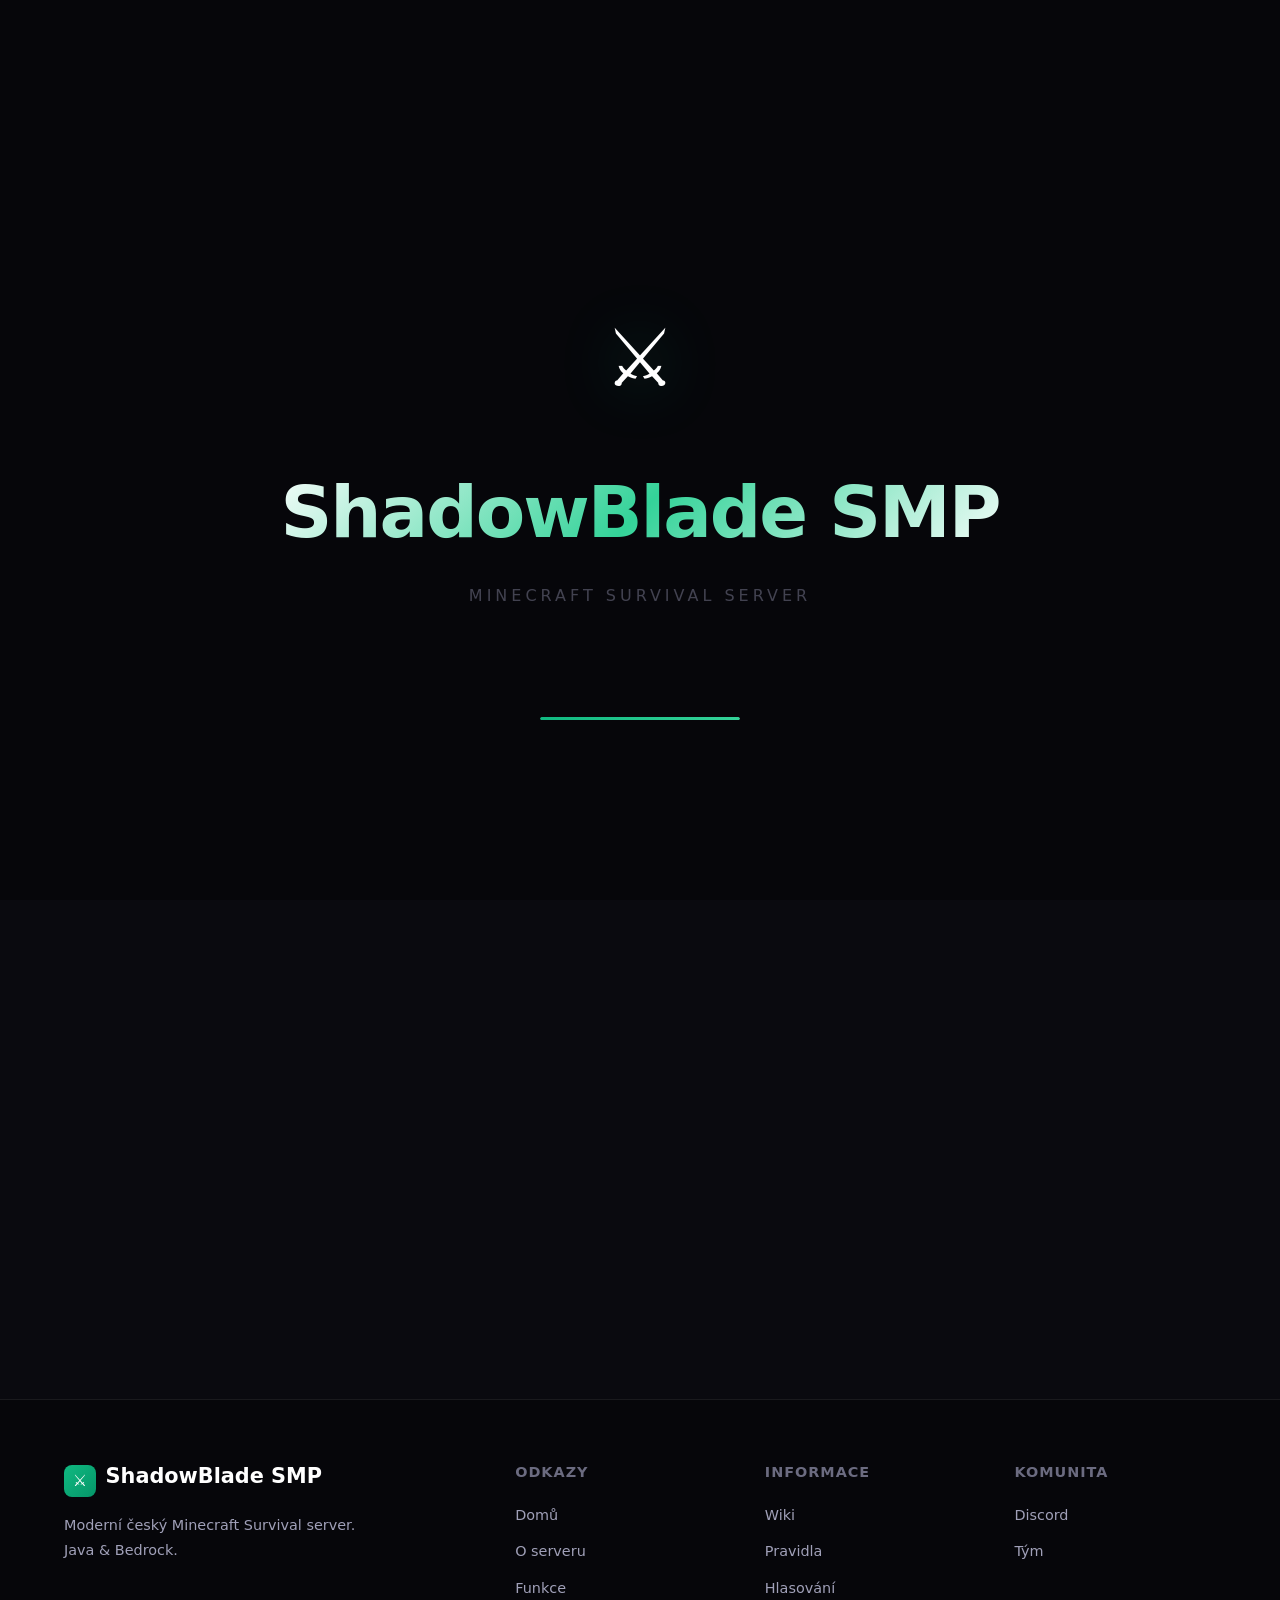
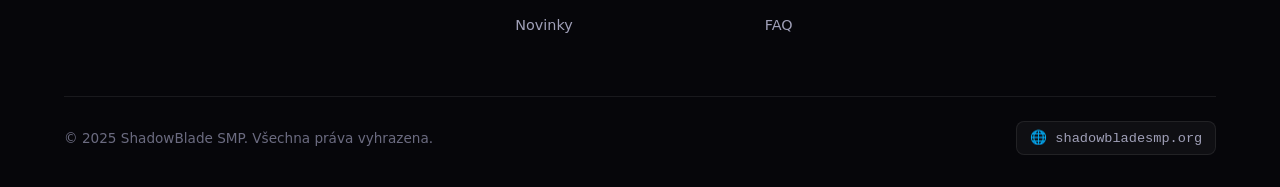
<file: faq.html>
<!DOCTYPE html>
<html lang="cs">
<head>
    <meta charset="UTF-8">
    <meta name="viewport" content="width=device-width, initial-scale=1.0">
    <meta name="description" content="Často kladené otázky o Minecraft serveru ShadowBlade SMP.">
    <meta name="theme-color" content="#0a0a0f">
    
    <!-- Open Graph -->
    <meta property="og:title" content="FAQ | ShadowBlade SMP">
    <meta property="og:description" content="Často kladené otázky o Minecraft serveru ShadowBlade SMP.">
    <meta property="og:type" content="website">
    <meta property="og:url" content="https://shadowbladesmp.org/faq.html">
    <meta property="og:image" content="https://shadowbladesmp.org/assets/images/og-image.svg">
    <meta property="og:locale" content="cs_CZ">
    
    <!-- Twitter Card -->
    <meta name="twitter:card" content="summary_large_image">
    <meta name="twitter:title" content="FAQ | ShadowBlade SMP">
    <meta name="twitter:description" content="Často kladené otázky o Minecraft serveru ShadowBlade SMP.">
    <link rel="icon" type="image/svg+xml" href="data:image/svg+xml,%3Csvg xmlns='http://www.w3.org/2000/svg' viewBox='0 0 32 32'%3E%3Crect width='32' height='32' rx='6' fill='%2310b981'/%3E%3Ctext x='16' y='22' font-size='20' text-anchor='middle' fill='white'%3E⚔%3C/text%3E%3C/svg%3E">
    <title>FAQ | ShadowBlade SMP</title>
    <link rel="stylesheet" href="styles/style.css">
    <link rel="canonical" href="https://shadowbladesmp.org/faq.html">
</head>
<body id="faq-page">
    <!-- Scroll Progress Bar -->
    <div class="scroll-progress"></div>

    <!-- Mouse Glow -->
    <div id="mouse-glow"></div>

    <!-- Intro Overlay Animation -->
    <div class="intro-overlay" id="intro-overlay">
        <div class="intro-particles"></div>
        <div class="intro-sword">⚔️</div>
        <div class="intro-text">
            <div class="intro-title">ShadowBlade SMP</div>
            <div class="intro-sub">Minecraft Survival Server</div>
        </div>
    </div>

    <!-- Particle Canvas -->
    <canvas id="particles-canvas"></canvas>
    <nav>
        <div class="container">
            <a href="index.html" class="nav-logo">
                <div class="logo-icon">⚔️</div>
                <div class="logo-text">Shadow<span>Blade</span> SMP</div>
            </a>
            <button class="menu-toggle" aria-label="Menu">
                <span></span><span></span><span></span>
            </button>
            <ul class="nav-links">
                <li><a href="index.html">Domů</a></li>
                <li><a href="server.html">O serveru</a></li>
                <li><a href="features.html">Funkce</a></li>
                <li><a href="rules.html">Pravidla</a></li>
                <li><a href="vote.html">Hlasování</a></li>
                <li><a href="wiki.html">Wiki</a></li>
                <li><a href="team.html">Tým</a></li>
                <li><a href="news.html">Novinky</a></li>
                <li><a href="faq.html" class="active">FAQ</a></li>
                <li><a href="https://dsc.gg/shadowbladesmp" target="_blank" rel="noopener" class="discord-link">💬 Discord</a></li>
            </ul>
        </div>
    </nav>

    <section class="page-header">
        <div class="container">
            <span class="section-tag">FAQ</span>
            <h1>Často kladené otázky</h1>
            <p>Nejčastější dotazy o ShadowBlade SMP.</p>
        </div>
    </section>

    <section class="content-section">
        <div class="container">
            <div class="content-card fade-in" style="max-width:800px;margin:0 auto;">
                <p style="text-align:center;color:var(--text-muted);margin-bottom:2rem;">
                    Klikni na otázku pro zobrazení odpovědi.
                </p>
                <div id="faq-container">
                    <div class="loading-spinner"><div class="spinner"></div><span>Načítám FAQ...</span></div>
                </div>
            </div>
        </div>
    </section>

    <footer>
        <div class="container">
            <div class="footer-grid">
                <div class="footer-brand">
                    <div class="footer-logo">
                        <div class="logo-icon">⚔️</div>
                        <h3>ShadowBlade SMP</h3>
                    </div>
                    <p>Moderní český Minecraft Survival server. Java & Bedrock.</p>
                </div>
                <div class="footer-links">
                    <h4>Odkazy</h4>
                    <ul>
                        <li><a href="index.html">Domů</a></li>
                        <li><a href="server.html">O serveru</a></li>
                        <li><a href="features.html">Funkce</a></li>
                        <li><a href="news.html">Novinky</a></li>
                    </ul>
                </div>
                <div class="footer-links">
                    <h4>Informace</h4>
                    <ul>
                        <li><a href="wiki.html">Wiki</a></li>
                        <li><a href="rules.html">Pravidla</a></li>
                        <li><a href="vote.html">Hlasování</a></li>
                        <li><a href="faq.html">FAQ</a></li>
                    </ul>
                </div>
                <div class="footer-links">
                    <h4>Komunita</h4>
                    <ul>
                        <li><a href="https://dsc.gg/shadowbladesmp" target="_blank" rel="noopener">Discord</a></li>
                        <li><a href="team.html">Tým</a></li>
                    </ul>
                </div>
            </div>
            <div class="footer-bottom">
                <p>&copy; 2025 ShadowBlade SMP. Všechna práva vyhrazena.</p>
                <span class="footer-ip copy-ip" data-ip="shadowbladesmp.org">🌐 shadowbladesmp.org</span>
            </div>
        </div>
    </footer>

    <button class="back-to-top" aria-label="Zpět nahoru">↑</button>
    <script src="scripts/main.js"></script>
    <script src="scripts/content-loader.js"></script>
</body>
</html>
</file>
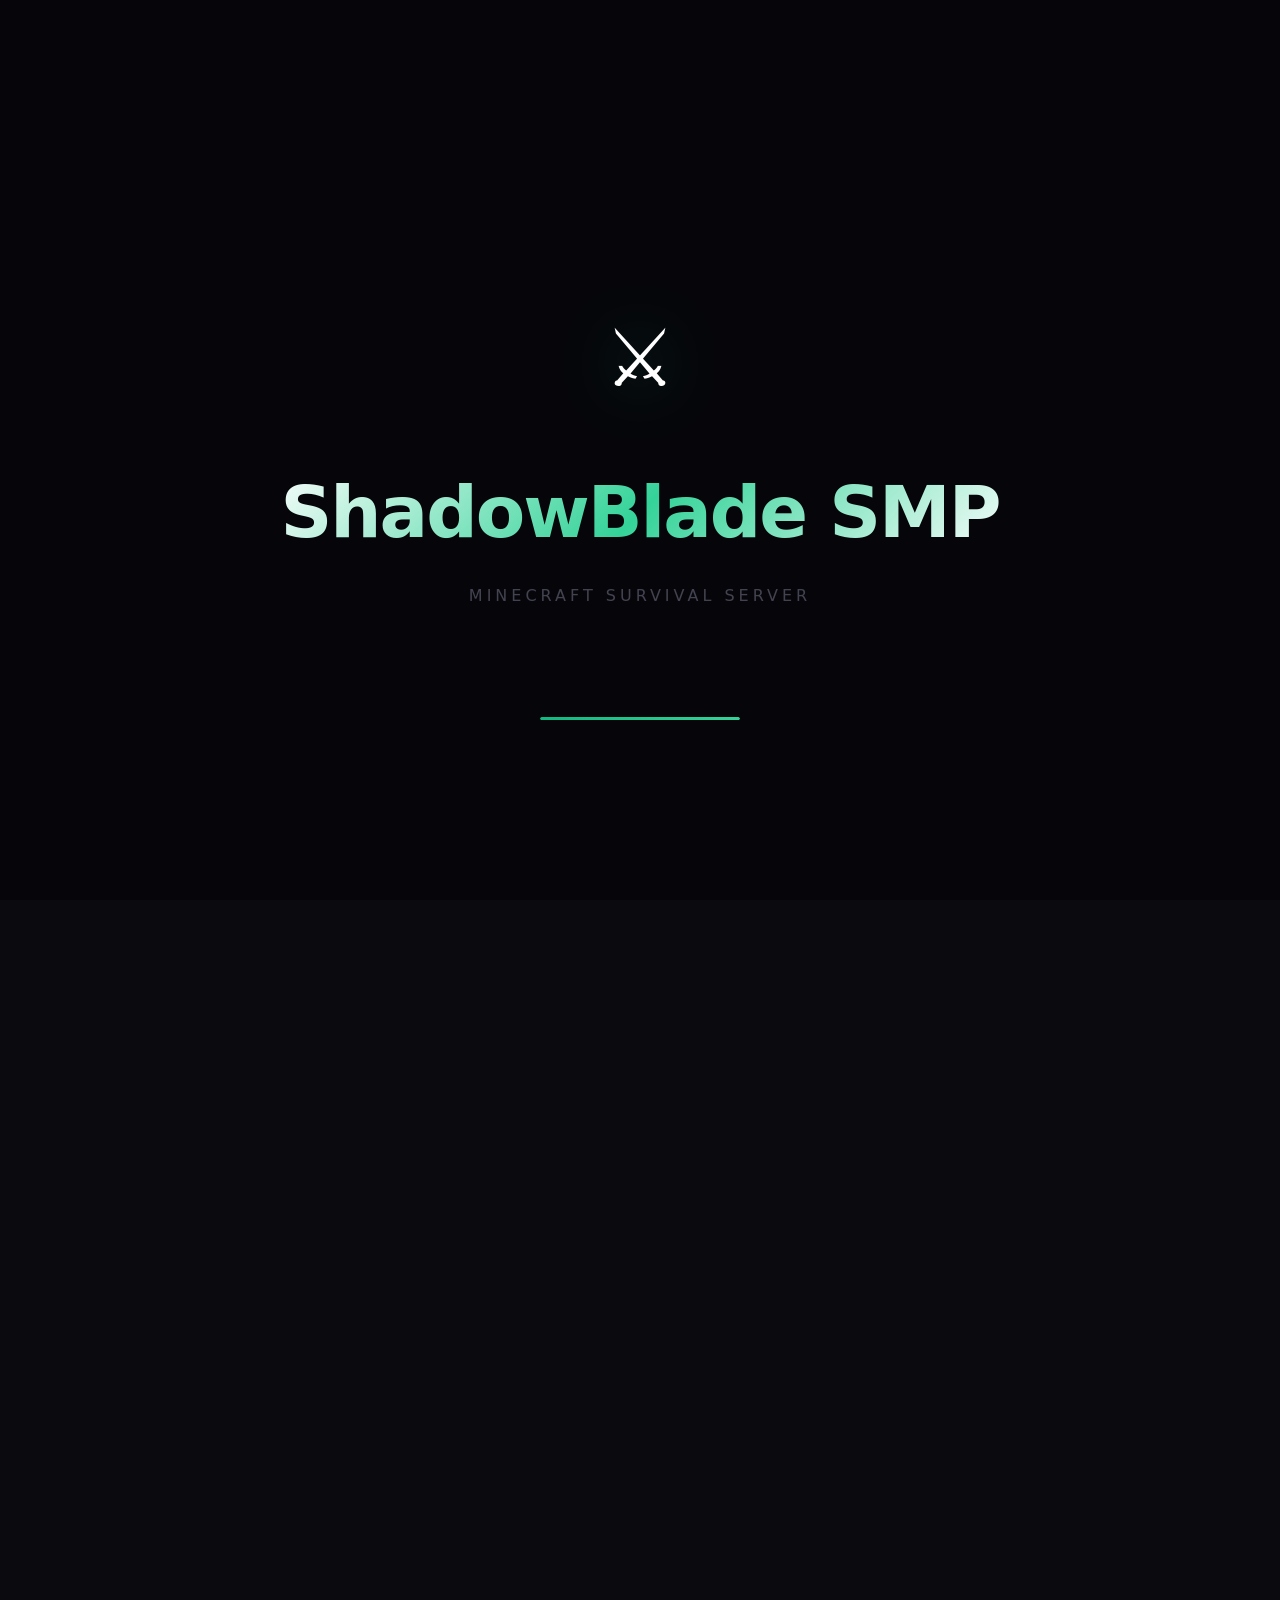
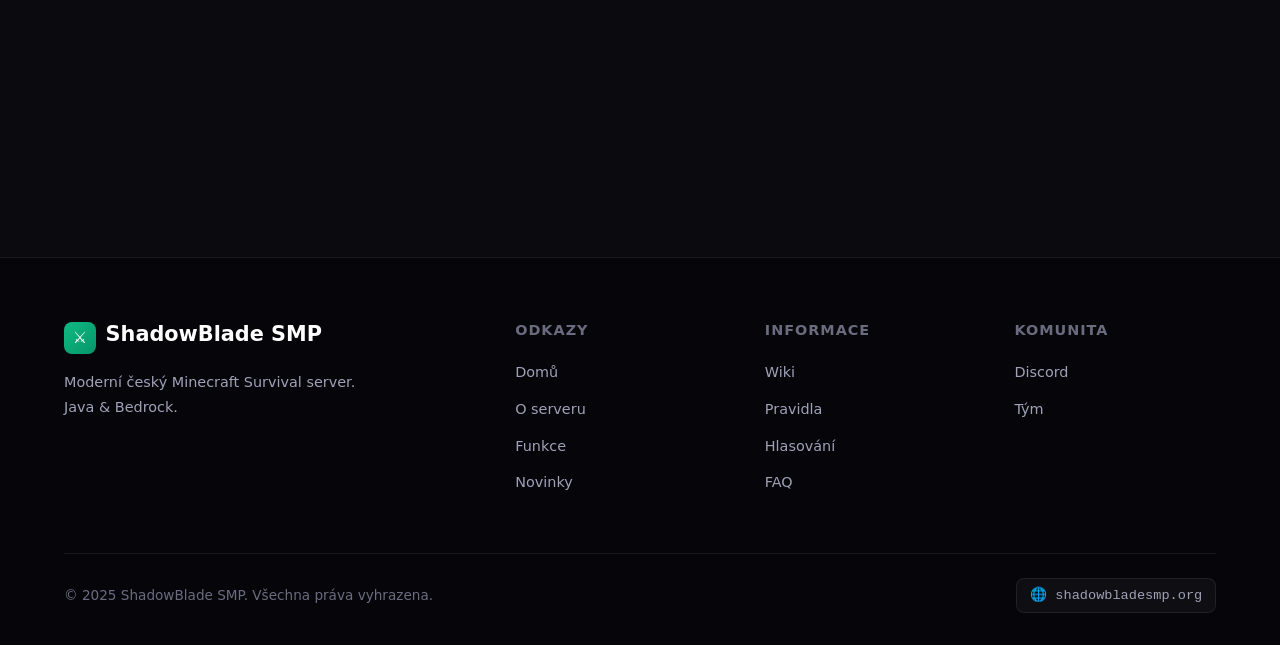
<file: features.html>
<!DOCTYPE html>
<html lang="cs">
<head>
    <meta charset="UTF-8">
    <meta name="viewport" content="width=device-width, initial-scale=1.0">
    <meta name="description" content="Funkce Minecraft serveru ShadowBlade SMP - custom pluginy, ranky, crates, eventy a více.">
    <meta name="theme-color" content="#0a0a0f">
    
    <!-- Open Graph -->
    <meta property="og:title" content="Funkce | ShadowBlade SMP">
    <meta property="og:description" content="Funkce Minecraft serveru ShadowBlade SMP - custom pluginy, ranky, crates, eventy a více.">
    <meta property="og:type" content="website">
    <meta property="og:url" content="https://shadowbladesmp.org/features.html">
    <meta property="og:image" content="https://shadowbladesmp.org/assets/images/og-image.svg">
    <meta property="og:locale" content="cs_CZ">
    
    <!-- Twitter Card -->
    <meta name="twitter:card" content="summary_large_image">
    <meta name="twitter:title" content="Funkce | ShadowBlade SMP">
    <meta name="twitter:description" content="Funkce Minecraft serveru ShadowBlade SMP - custom pluginy, ranky, crates, eventy a více.">
    <link rel="icon" type="image/svg+xml" href="data:image/svg+xml,%3Csvg xmlns='http://www.w3.org/2000/svg' viewBox='0 0 32 32'%3E%3Crect width='32' height='32' rx='6' fill='%2310b981'/%3E%3Ctext x='16' y='22' font-size='20' text-anchor='middle' fill='white'%3E⚔%3C/text%3E%3C/svg%3E">
    <title>Funkce | ShadowBlade SMP</title>
    <link rel="stylesheet" href="styles/style.css">
    <link rel="canonical" href="https://shadowbladesmp.org/features.html">
</head>
<body>
    <!-- Scroll Progress Bar -->
    <div class="scroll-progress"></div>

    <!-- Mouse Glow -->
    <div id="mouse-glow"></div>

    <!-- Intro Overlay Animation -->
    <div class="intro-overlay" id="intro-overlay">
        <div class="intro-particles"></div>
        <div class="intro-sword">⚔️</div>
        <div class="intro-text">
            <div class="intro-title">ShadowBlade SMP</div>
            <div class="intro-sub">Minecraft Survival Server</div>
        </div>
    </div>

    <!-- Particle Canvas -->
    <canvas id="particles-canvas"></canvas>
    <nav>
        <div class="container">
            <a href="index.html" class="nav-logo">
                <div class="logo-icon">⚔️</div>
                <div class="logo-text">Shadow<span>Blade</span> SMP</div>
            </a>
            <button class="menu-toggle" aria-label="Menu">
                <span></span><span></span><span></span>
            </button>
            <ul class="nav-links">
                <li><a href="index.html">Domů</a></li>
                <li><a href="server.html">O serveru</a></li>
                <li><a href="features.html" class="active">Funkce</a></li>
                <li><a href="rules.html">Pravidla</a></li>
                <li><a href="vote.html">Hlasování</a></li>
                <li><a href="wiki.html">Wiki</a></li>
                <li><a href="team.html">Tým</a></li>
                <li><a href="news.html">Novinky</a></li>
                <li><a href="faq.html">FAQ</a></li>
                <li><a href="https://dsc.gg/shadowbladesmp" target="_blank" rel="noopener" class="discord-link">💬 Discord</a></li>
            </ul>
        </div>
    </nav>

    <section class="page-header">
        <div class="container">
            <span class="section-tag">Funkce</span>
            <h1>Co u nás najdeš?</h1>
            <p>Objev všechny unikátní funkce ShadowBlade SMP.</p>
        </div>
    </section>

    <section class="content-section">
        <div class="container">
            <div class="features-grid">
                <div class="feature-card fade-in">
                    <div class="feature-icon">⚔️</div>
                    <h3>Custom Pluginy</h3>
                    <p>Více než 50 unikátních pluginů vytvořených přímo pro náš server. Každý plugin je pečlivě navržen a otestován pro co nejlepší herní zážitek.</p>
                </div>
                <div class="feature-card fade-in delay-1">
                    <div class="feature-icon">💰</div>
                    <h3>Ekonomický Systém</h3>
                    <p>Propracovaná ekonomika s vlastní měnou. Vydělávej peníze prodejem itemů, obchodováním s hráči nebo plněním úkolů. Nakupuj si vylepšení a rarity.</p>
                </div>
                <div class="feature-card fade-in delay-2">
                    <div class="feature-icon">🎮</div>
                    <h3>Pravidelné Eventy</h3>
                    <p>Každý týden nové eventy a soutěže. PvP turnaje, build battles, parkour závody, lovení pokladů a mnoho dalšího. Unikátní odměny pro vítěze!</p>
                </div>
                <div class="feature-card fade-in delay-4">
                    <div class="feature-icon">🎁</div>
                    <h3>Crate Systém</h3>
                    <p>Různé typy crate beden - Vote, Rare, Epic, Legendary. Každá obsahuje unikátní itemy, kosmetiku a vylepšení. Otevírej je pomocí klíčů z eventů a hlasování.</p>
                </div>
                <div class="feature-card fade-in delay-5">
                    <div class="feature-icon">🆙</div>
                    <h3>Rank Systém</h3>
                    <p>Postupuj skrze ranky od nováčka až po veterána. Každý rank odemyká nové příkazy, výhody a kosmetické doplňky. Hraj a postupuj výš!</p>
                </div>
                <div class="feature-card fade-in delay-6">
                    <div class="feature-icon">🌍</div>
                    <h3>Multiplatforma</h3>
                    <p>Podpora Java i Bedrock edice. Hraj s přáteli bez ohledu na platformu. Cross-play zajišťuje, že nikdo nezůstane stranou.</p>
                </div>
                <div class="feature-card fade-in">
                    <div class="feature-icon">🛡️</div>
                    <h3>Anti-Cheat & Fair Play</h3>
                    <p>Pokročilý anti-cheat systém chránící server před podváděním. Nulová tolerance vůči cheatům, exploitům a nevhodnému chování.</p>
                </div>
                <div class="feature-card fade-in delay-1">
                    <div class="feature-icon">📋</div>
                    <h3>Quest Systém</h3>
                    <p>Plně denní a týdenní questy pro extra odměny. Každý quest je výzva, která tě odmění zkušenostmi, penězi a speciálními itemy.</p>
                </div>

                <div class="feature-card fade-in delay-3">
                    <div class="feature-icon">🎨</div>
                    <h3>Kosmetické Doplňky</h3>
                    <p>Široká škála kosmetických doplňků - particle efekty, tituly, barevné nicky, speciální itemy a mnoho dalšího. Ukaž svůj styl!</p>
                </div>
                <div class="feature-card fade-in delay-4">
                    <div class="feature-icon">👥</div>
                    <h3>Komunitní Funkce</h3>
                    <p>Discord integrace, hlasovací systém, referral program a komunitní eventy. Spojení s komunitou mimo hru.</p>
                </div>
            </div>
        </div>
    </section>

    <footer>
        <div class="container">
            <div class="footer-grid">
                <div class="footer-brand">
                    <div class="footer-logo">
                        <div class="logo-icon">⚔️</div>
                        <h3>ShadowBlade SMP</h3>
                    </div>
                    <p>Moderní český Minecraft Survival server. Java & Bedrock.</p>
                </div>
                <div class="footer-links">
                    <h4>Odkazy</h4>
                    <ul>
                        <li><a href="index.html">Domů</a></li>
                        <li><a href="server.html">O serveru</a></li>
                        <li><a href="features.html">Funkce</a></li>
                        <li><a href="news.html">Novinky</a></li>
                    </ul>
                </div>
                <div class="footer-links">
                    <h4>Informace</h4>
                    <ul>
                        <li><a href="wiki.html">Wiki</a></li>
                        <li><a href="rules.html">Pravidla</a></li>
                        <li><a href="vote.html">Hlasování</a></li>
                        <li><a href="faq.html">FAQ</a></li>
                    </ul>
                </div>
                <div class="footer-links">
                    <h4>Komunita</h4>
                    <ul>
                        <li><a href="https://dsc.gg/shadowbladesmp" target="_blank" rel="noopener">Discord</a></li>
                        <li><a href="team.html">Tým</a></li>
                    </ul>
                </div>
            </div>
            <div class="footer-bottom">
                <p>&copy; 2025 ShadowBlade SMP. Všechna práva vyhrazena.</p>
                <span class="footer-ip copy-ip" data-ip="shadowbladesmp.org">🌐 shadowbladesmp.org</span>
            </div>
        </div>
    </footer>

    <button class="back-to-top" aria-label="Zpět nahoru">↑</button>
    <script src="scripts/main.js"></script>
</body>
</html>
</file>
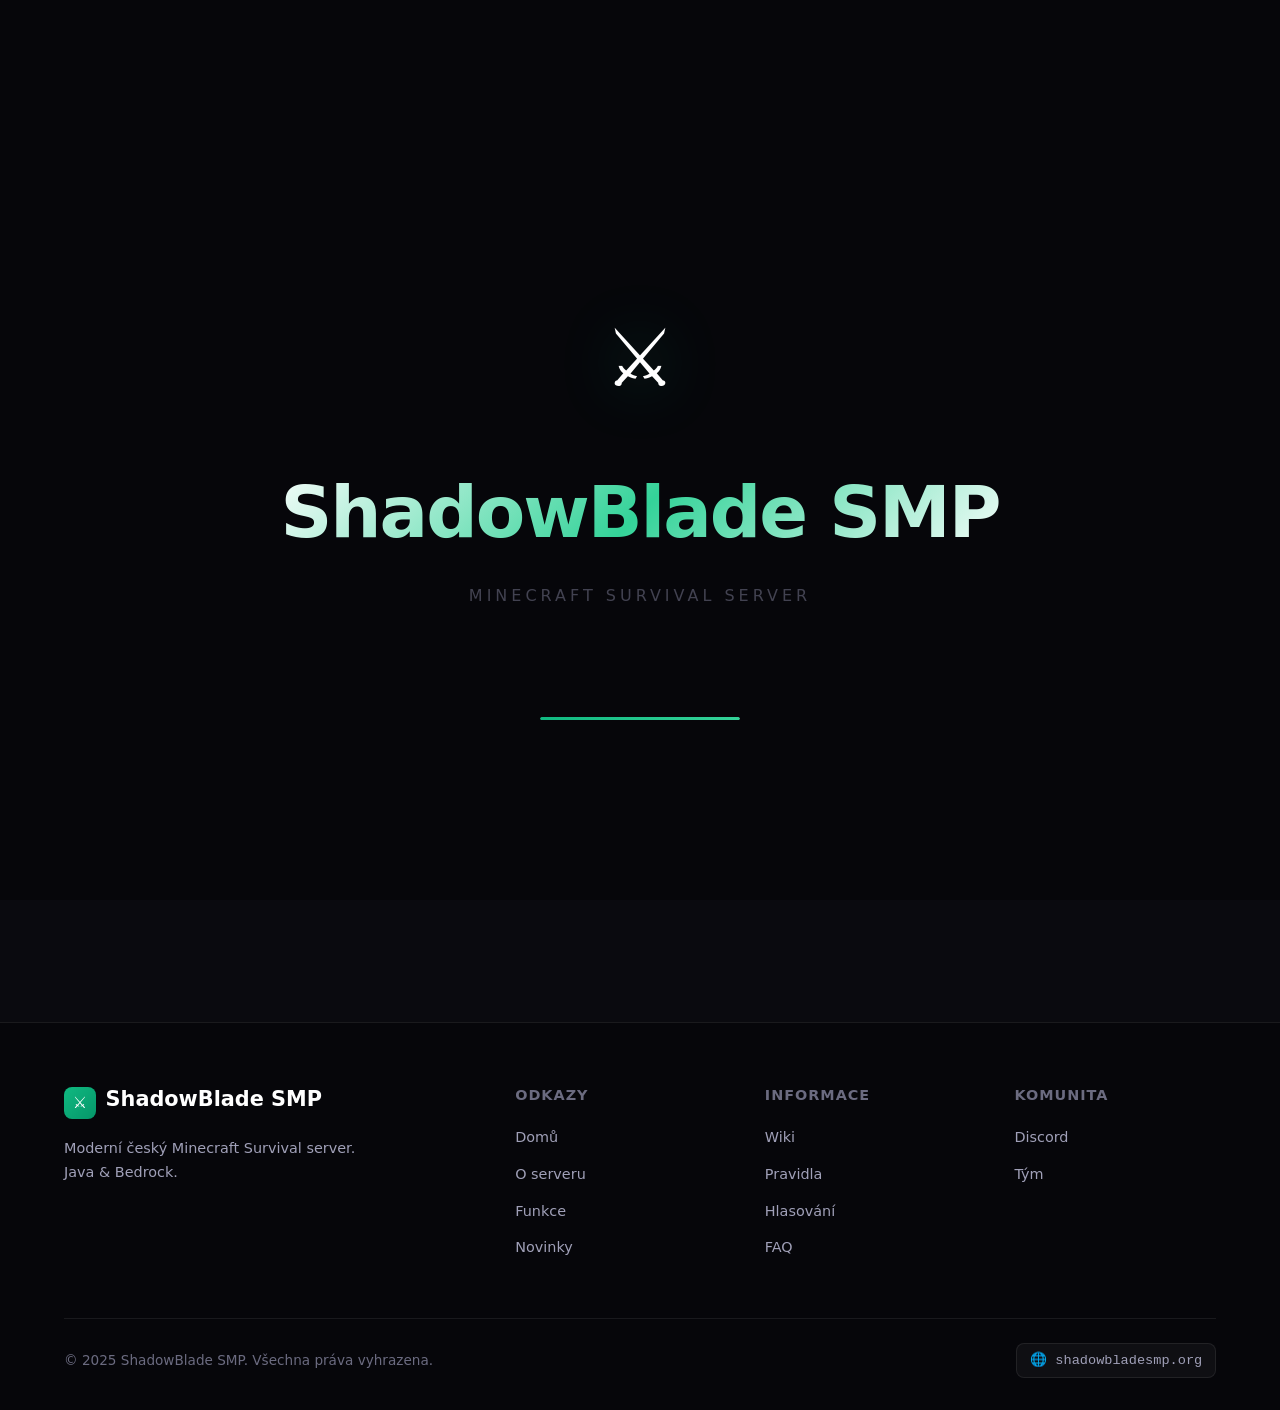
<file: news.html>
<!DOCTYPE html>
<html lang="cs">
<head>
    <meta charset="UTF-8">
    <meta name="viewport" content="width=device-width, initial-scale=1.0">
    <meta name="description" content="Novinky z Minecraft serveru ShadowBlade SMP - aktualizace, eventy a oznámení.">
    <meta name="theme-color" content="#0a0a0f">
    
    <!-- Open Graph -->
    <meta property="og:title" content="Novinky | ShadowBlade SMP">
    <meta property="og:description" content="Novinky z Minecraft serveru ShadowBlade SMP - aktualizace, eventy a oznámení.">
    <meta property="og:type" content="website">
    <meta property="og:url" content="https://shadowbladesmp.org/news.html">
    <meta property="og:image" content="https://shadowbladesmp.org/assets/images/og-image.svg">
    <meta property="og:locale" content="cs_CZ">
    
    <!-- Twitter Card -->
    <meta name="twitter:card" content="summary_large_image">
    <meta name="twitter:title" content="Novinky | ShadowBlade SMP">
    <meta name="twitter:description" content="Novinky z Minecraft serveru ShadowBlade SMP - aktualizace, eventy a oznámení.">
    <link rel="icon" type="image/svg+xml" href="data:image/svg+xml,%3Csvg xmlns='http://www.w3.org/2000/svg' viewBox='0 0 32 32'%3E%3Crect width='32' height='32' rx='6' fill='%2310b981'/%3E%3Ctext x='16' y='22' font-size='20' text-anchor='middle' fill='white'%3E⚔%3C/text%3E%3C/svg%3E">
    <title>Novinky | ShadowBlade SMP</title>
    <link rel="stylesheet" href="styles/style.css">
    <link rel="canonical" href="https://shadowbladesmp.org/news.html">
</head>
<body id="news-page">
    <!-- Scroll Progress Bar -->
    <div class="scroll-progress"></div>

    <!-- Mouse Glow -->
    <div id="mouse-glow"></div>

    <!-- Intro Overlay Animation -->
    <div class="intro-overlay" id="intro-overlay">
        <div class="intro-particles"></div>
        <div class="intro-sword">⚔️</div>
        <div class="intro-text">
            <div class="intro-title">ShadowBlade SMP</div>
            <div class="intro-sub">Minecraft Survival Server</div>
        </div>
    </div>

    <!-- Particle Canvas -->
    <canvas id="particles-canvas"></canvas>
    <nav>
        <div class="container">
            <a href="index.html" class="nav-logo">
                <div class="logo-icon">⚔️</div>
                <div class="logo-text">Shadow<span>Blade</span> SMP</div>
            </a>
            <button class="menu-toggle" aria-label="Menu">
                <span></span><span></span><span></span>
            </button>
            <ul class="nav-links">
                <li><a href="index.html">Domů</a></li>
                <li><a href="server.html">O serveru</a></li>
                <li><a href="features.html">Funkce</a></li>
                <li><a href="rules.html">Pravidla</a></li>
                <li><a href="vote.html">Hlasování</a></li>
                <li><a href="wiki.html">Wiki</a></li>
                <li><a href="team.html">Tým</a></li>
                <li><a href="news.html" class="active">Novinky</a></li>
                <li><a href="faq.html">FAQ</a></li>
                <li><a href="https://dsc.gg/shadowbladesmp" target="_blank" rel="noopener" class="discord-link">💬 Discord</a></li>
            </ul>
        </div>
    </nav>

    <section class="page-header">
        <div class="container">
            <span class="section-tag">Novinky</span>
            <h1>Novinky</h1>
            <p>Sleduj nejnovější dění na ShadowBlade SMP.</p>
        </div>
    </section>

    <section class="content-section">
        <div class="container">
            <!-- Filter Bar -->
            <div class="filter-bar fade-in">
                <input type="text" id="news-search" placeholder="🔍 Hledat v novinkách..." aria-label="Hledat v novinkách">
                <button class="filter-tag active" data-filter="all">Vše</button>
                <button class="filter-tag" data-filter="Aktualizace">⚡ Aktualizace</button>
                <button class="filter-tag" data-filter="Oznámení">📢 Oznámení</button>
                <button class="filter-tag" data-filter="Eventy">🎮 Eventy</button>
                <button class="filter-tag" data-filter="Soutěže">🏆 Soutěže</button>
                <button class="filter-tag" data-filter="Vývoj serveru">🔧 Vývoj</button>
                <button class="filter-tag" data-filter="Patch Notes">📝 Patche</button>
            </div>

            <!-- News Container -->
            <div id="news-container" class="news-grid">
                <div class="loading-spinner" style="grid-column:1/-1">
                    <div class="spinner"></div>
                    <span>Načítám novinky...</span>
                </div>
            </div>
        </div>
    </section>

    <footer>
        <div class="container">
            <div class="footer-grid">
                <div class="footer-brand">
                    <div class="footer-logo">
                        <div class="logo-icon">⚔️</div>
                        <h3>ShadowBlade SMP</h3>
                    </div>
                    <p>Moderní český Minecraft Survival server. Java & Bedrock.</p>
                </div>
                <div class="footer-links">
                    <h4>Odkazy</h4>
                    <ul>
                        <li><a href="index.html">Domů</a></li>
                        <li><a href="server.html">O serveru</a></li>
                        <li><a href="features.html">Funkce</a></li>
                        <li><a href="news.html">Novinky</a></li>
                    </ul>
                </div>
                <div class="footer-links">
                    <h4>Informace</h4>
                    <ul>
                        <li><a href="wiki.html">Wiki</a></li>
                        <li><a href="rules.html">Pravidla</a></li>
                        <li><a href="vote.html">Hlasování</a></li>
                        <li><a href="faq.html">FAQ</a></li>
                    </ul>
                </div>
                <div class="footer-links">
                    <h4>Komunita</h4>
                    <ul>
                        <li><a href="https://dsc.gg/shadowbladesmp" target="_blank" rel="noopener">Discord</a></li>
                        <li><a href="team.html">Tým</a></li>
                    </ul>
                </div>
            </div>
            <div class="footer-bottom">
                <p>&copy; 2025 ShadowBlade SMP. Všechna práva vyhrazena.</p>
                <span class="footer-ip copy-ip" data-ip="shadowbladesmp.org">🌐 shadowbladesmp.org</span>
            </div>
        </div>
    </footer>

    <button class="back-to-top" aria-label="Zpět nahoru">↑</button>
    <script src="scripts/main.js"></script>
    <script src="scripts/content-loader.js"></script>
</body>
</html>
</file>
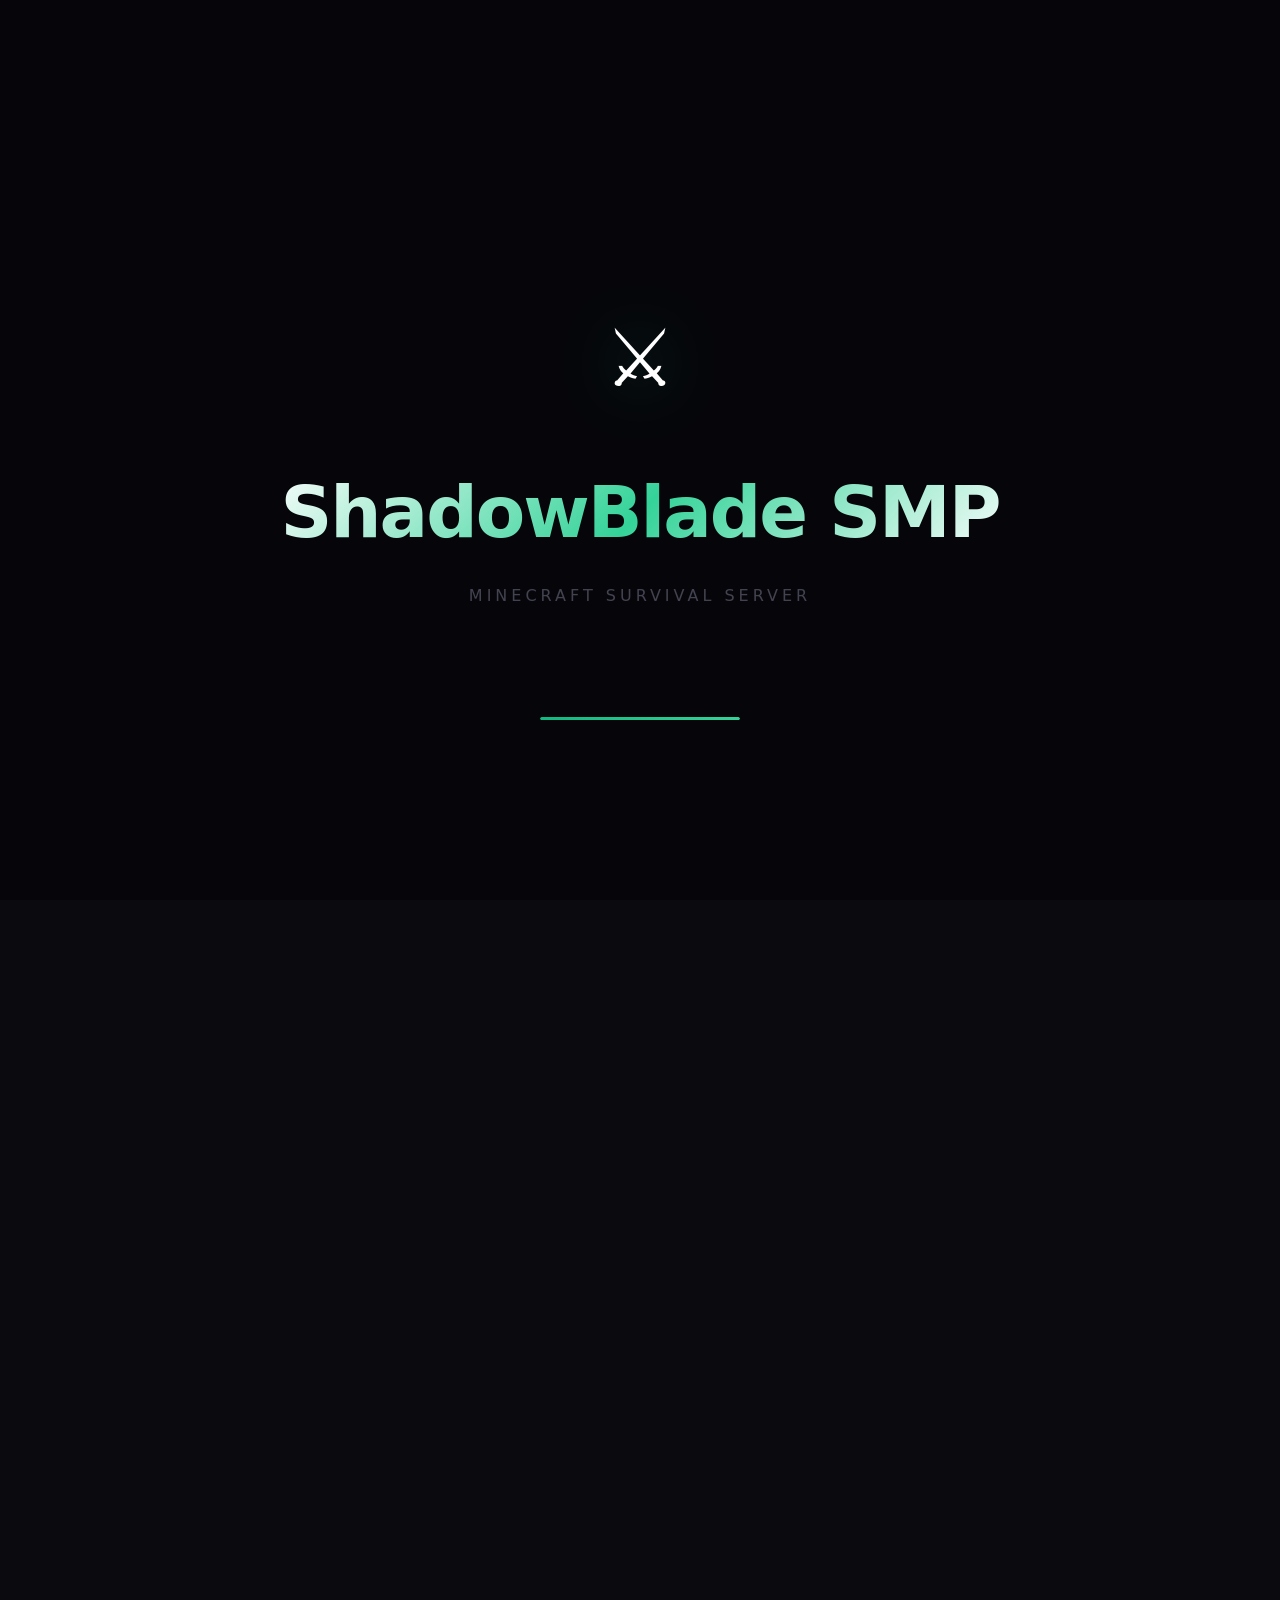
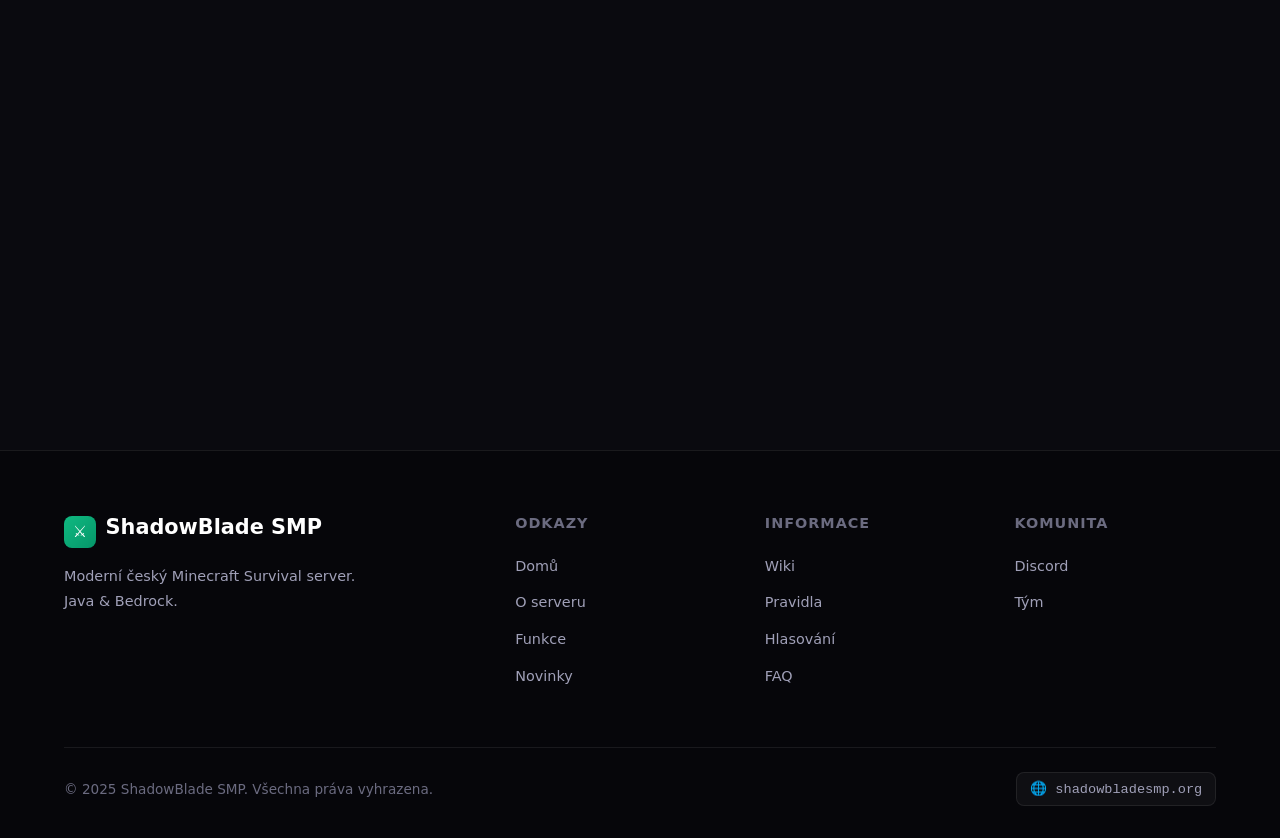
<file: rules.html>
<!DOCTYPE html>
<html lang="cs">
<head>
    <meta charset="UTF-8">
    <meta name="viewport" content="width=device-width, initial-scale=1.0">
    <meta name="description" content="Pravidla Minecraft serveru ShadowBlade SMP. Obecná pravidla, chat, PvP, stavění a tresty.">
    <meta name="theme-color" content="#0a0a0f">
    
    <!-- Open Graph -->
    <meta property="og:title" content="Pravidla | ShadowBlade SMP">
    <meta property="og:description" content="Pravidla Minecraft serveru ShadowBlade SMP. Obecná pravidla, chat, PvP, stavění a tresty.">
    <meta property="og:type" content="website">
    <meta property="og:url" content="https://shadowbladesmp.org/rules.html">
    <meta property="og:image" content="https://shadowbladesmp.org/assets/images/og-image.svg">
    <meta property="og:locale" content="cs_CZ">
    
    <!-- Twitter Card -->
    <meta name="twitter:card" content="summary_large_image">
    <meta name="twitter:title" content="Pravidla | ShadowBlade SMP">
    <meta name="twitter:description" content="Pravidla Minecraft serveru ShadowBlade SMP. Obecná pravidla, chat, PvP, stavění a tresty.">
    <link rel="icon" type="image/svg+xml" href="data:image/svg+xml,%3Csvg xmlns='http://www.w3.org/2000/svg' viewBox='0 0 32 32'%3E%3Crect width='32' height='32' rx='6' fill='%2310b981'/%3E%3Ctext x='16' y='22' font-size='20' text-anchor='middle' fill='white'%3E⚔%3C/text%3E%3C/svg%3E">
    <title>Pravidla | ShadowBlade SMP</title>
    <link rel="stylesheet" href="styles/style.css">
    <link rel="canonical" href="https://shadowbladesmp.org/rules.html">
</head>
<body id="rules-page">
    <!-- Scroll Progress Bar -->
    <div class="scroll-progress"></div>

    <!-- Mouse Glow -->
    <div id="mouse-glow"></div>

    <!-- Intro Overlay Animation -->
    <div class="intro-overlay" id="intro-overlay">
        <div class="intro-particles"></div>
        <div class="intro-sword">⚔️</div>
        <div class="intro-text">
            <div class="intro-title">ShadowBlade SMP</div>
            <div class="intro-sub">Minecraft Survival Server</div>
        </div>
    </div>

    <!-- Particle Canvas -->
    <canvas id="particles-canvas"></canvas>
    <nav>
        <div class="container">
            <a href="index.html" class="nav-logo">
                <div class="logo-icon">⚔️</div>
                <div class="logo-text">Shadow<span>Blade</span> SMP</div>
            </a>
            <button class="menu-toggle" aria-label="Menu">
                <span></span><span></span><span></span>
            </button>
            <ul class="nav-links">
                <li><a href="index.html">Domů</a></li>
                <li><a href="server.html">O serveru</a></li>
                <li><a href="features.html">Funkce</a></li>
                <li><a href="rules.html" class="active">Pravidla</a></li>
                <li><a href="vote.html">Hlasování</a></li>
                <li><a href="wiki.html">Wiki</a></li>
                <li><a href="team.html">Tým</a></li>
                <li><a href="news.html">Novinky</a></li>
                <li><a href="faq.html">FAQ</a></li>
                <li><a href="https://dsc.gg/shadowbladesmp" target="_blank" rel="noopener" class="discord-link">💬 Discord</a></li>
            </ul>
        </div>
    </nav>

    <section class="page-header">
        <div class="container">
            <span class="section-tag">Pravidla</span>
            <h1>Pravidla serveru</h1>
            <p>Dodržováním pravidel přispíváš k příjemnému prostředí pro všechny.</p>
        </div>
    </section>

    <section class="content-section">
        <div class="container">
            <div id="rules-container">
                <div class="loading-spinner"><div class="spinner"></div><span>Načítám pravidla...</span></div>
            </div>
        </div>
    </section>

    <footer>
        <div class="container">
            <div class="footer-grid">
                <div class="footer-brand">
                    <div class="footer-logo">
                        <div class="logo-icon">⚔️</div>
                        <h3>ShadowBlade SMP</h3>
                    </div>
                    <p>Moderní český Minecraft Survival server. Java & Bedrock.</p>
                </div>
                <div class="footer-links">
                    <h4>Odkazy</h4>
                    <ul>
                        <li><a href="index.html">Domů</a></li>
                        <li><a href="server.html">O serveru</a></li>
                        <li><a href="features.html">Funkce</a></li>
                        <li><a href="news.html">Novinky</a></li>
                    </ul>
                </div>
                <div class="footer-links">
                    <h4>Informace</h4>
                    <ul>
                        <li><a href="wiki.html">Wiki</a></li>
                        <li><a href="rules.html">Pravidla</a></li>
                        <li><a href="vote.html">Hlasování</a></li>
                        <li><a href="faq.html">FAQ</a></li>
                    </ul>
                </div>
                <div class="footer-links">
                    <h4>Komunita</h4>
                    <ul>
                        <li><a href="https://dsc.gg/shadowbladesmp" target="_blank" rel="noopener">Discord</a></li>
                        <li><a href="team.html">Tým</a></li>
                    </ul>
                </div>
            </div>
            <div class="footer-bottom">
                <p>&copy; 2025 ShadowBlade SMP. Všechna práva vyhrazena.</p>
                <span class="footer-ip copy-ip" data-ip="shadowbladesmp.org">🌐 shadowbladesmp.org</span>
            </div>
        </div>
    </footer>

    <button class="back-to-top" aria-label="Zpět nahoru">↑</button>
    <script src="scripts/main.js"></script>
    <script src="scripts/content-loader.js"></script>
</body>
</html>
</file>
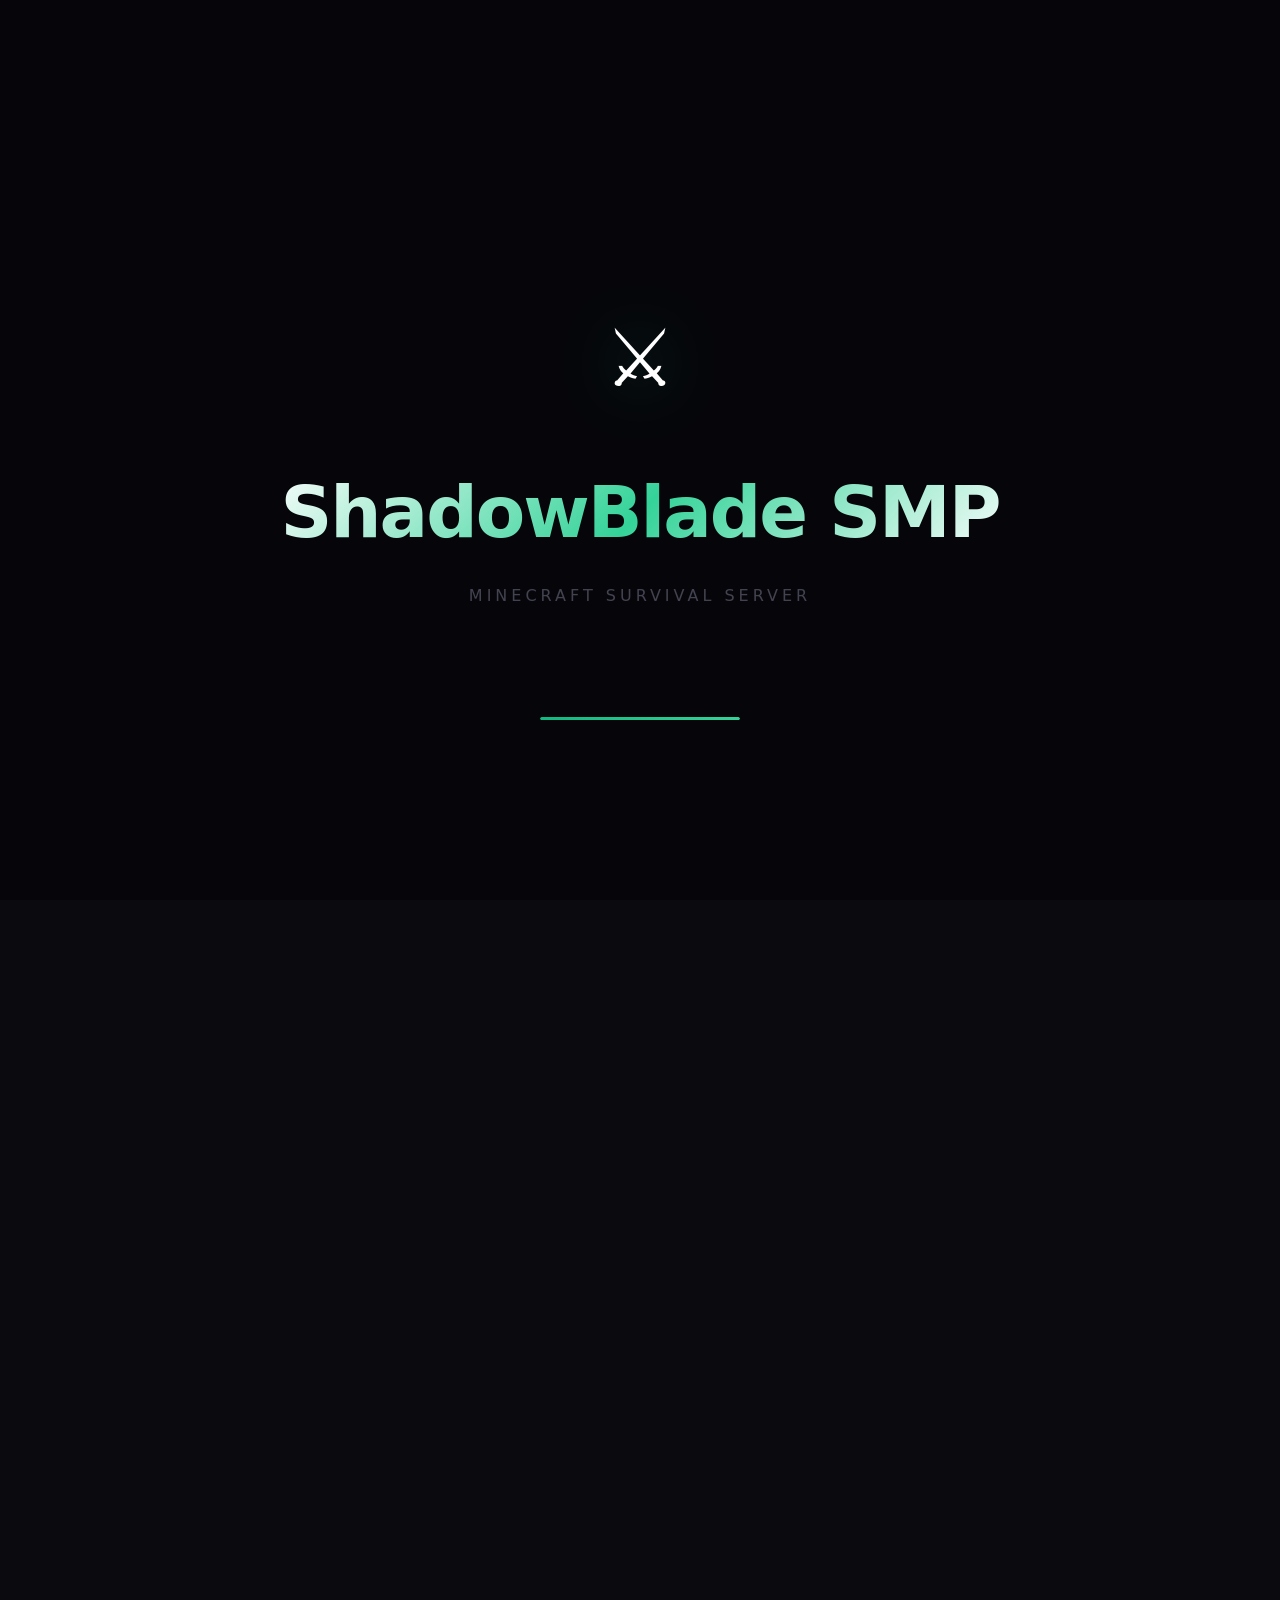
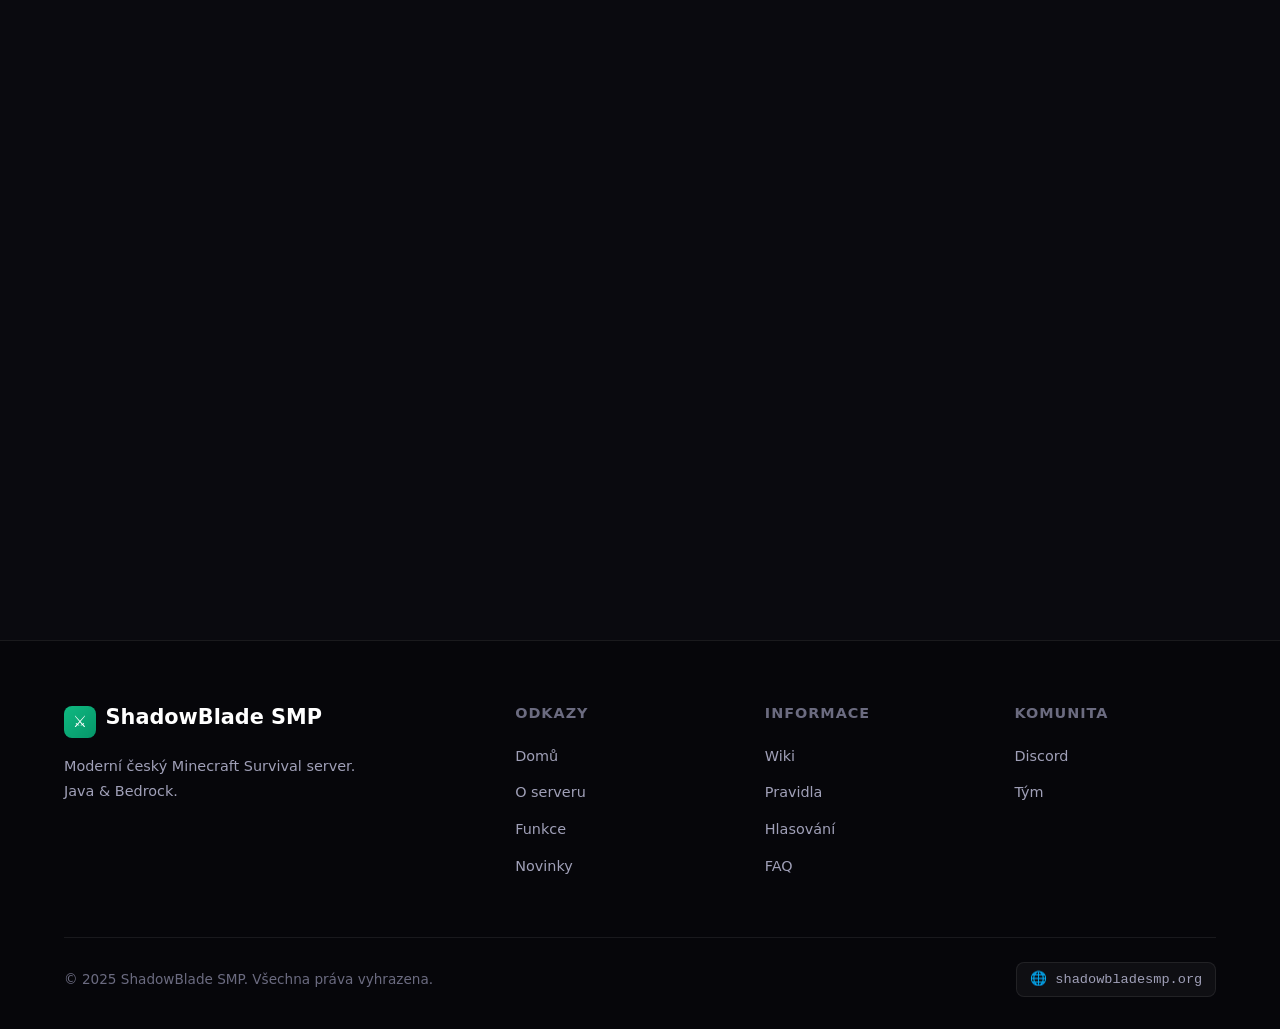
<file: server.html>
<!DOCTYPE html>
<html lang="cs">
<head>
    <meta charset="UTF-8">
    <meta name="viewport" content="width=device-width, initial-scale=1.0">
    <meta name="description" content="Informace o Minecraft serveru ShadowBlade SMP - Survival, Economy, Events a více.">
    <meta name="theme-color" content="#0a0a0f">
    
    <!-- Open Graph -->
    <meta property="og:title" content="O serveru | ShadowBlade SMP">
    <meta property="og:description" content="Informace o Minecraft serveru ShadowBlade SMP - Survival, Economy, Events a více.">
    <meta property="og:type" content="website">
    <meta property="og:url" content="https://shadowbladesmp.org/server.html">
    <meta property="og:image" content="https://shadowbladesmp.org/assets/images/og-image.svg">
    <meta property="og:locale" content="cs_CZ">
    
    <!-- Twitter Card -->
    <meta name="twitter:card" content="summary_large_image">
    <meta name="twitter:title" content="O serveru | ShadowBlade SMP">
    <meta name="twitter:description" content="Informace o Minecraft serveru ShadowBlade SMP - Survival, Economy, Events a více.">
    <link rel="icon" type="image/svg+xml" href="data:image/svg+xml,%3Csvg xmlns='http://www.w3.org/2000/svg' viewBox='0 0 32 32'%3E%3Crect width='32' height='32' rx='6' fill='%2310b981'/%3E%3Ctext x='16' y='22' font-size='20' text-anchor='middle' fill='white'%3E⚔%3C/text%3E%3C/svg%3E">
    <title>O serveru | ShadowBlade SMP</title>
    <link rel="stylesheet" href="styles/style.css">
    <link rel="canonical" href="https://shadowbladesmp.org/server.html">
</head>
<body>
    <!-- Scroll Progress Bar -->
    <div class="scroll-progress"></div>

    <!-- Mouse Glow -->
    <div id="mouse-glow"></div>

    <!-- Intro Overlay Animation -->
    <div class="intro-overlay" id="intro-overlay">
        <div class="intro-particles"></div>
        <div class="intro-sword">⚔️</div>
        <div class="intro-text">
            <div class="intro-title">ShadowBlade SMP</div>
            <div class="intro-sub">Minecraft Survival Server</div>
        </div>
    </div>

    <!-- Particle Canvas -->
    <canvas id="particles-canvas"></canvas>

    <!-- Navigation (same as index) -->
    <nav>
        <div class="container">
            <a href="index.html" class="nav-logo">
                <div class="logo-icon">⚔️</div>
                <div class="logo-text">Shadow<span>Blade</span> SMP</div>
            </a>
            <button class="menu-toggle" aria-label="Menu">
                <span></span><span></span><span></span>
            </button>
            <ul class="nav-links">
                <li><a href="index.html">Domů</a></li>
                <li><a href="server.html" class="active">O serveru</a></li>
                <li><a href="features.html">Funkce</a></li>
                <li><a href="rules.html">Pravidla</a></li>
                <li><a href="vote.html">Hlasování</a></li>
                <li><a href="wiki.html">Wiki</a></li>
                <li><a href="team.html">Tým</a></li>
                <li><a href="news.html">Novinky</a></li>
                <li><a href="faq.html">FAQ</a></li>
                <li><a href="https://dsc.gg/shadowbladesmp" target="_blank" rel="noopener" class="discord-link">💬 Discord</a></li>
            </ul>
        </div>
    </nav>

    <!-- Page Header -->
    <section class="page-header">
        <div class="container">
            <span class="section-tag">O serveru</span>
            <h1>O ShadowBlade SMP</h1>
            <p>Vše, co potřebuješ vědět o našem serveru.</p>
        </div>
    </section>

    <!-- Content -->
    <section class="content-section">
        <div class="container">
            <div class="content-card fade-in">
                <h2>⚔️ Kdo jsme?</h2>
                <p>ShadowBlade SMP je moderní český Minecraft Survival server, který klade důraz na kvalitní herní zážitek, aktivní komunitu a pravidelné aktualizace. Naším cílem je vytvořit přátelské prostředí, kde si každý hráč najde to své.</p>
                <p>Server běží na nejnovější verzi Minecraftu a podporuje jak Java, tak Bedrock edici. Díky optimalizovanému výkonu a kvalitnímu hardwaru nabízíme plynulý herní zážitek bez lagů.</p>
            </div>

            <div class="content-card fade-in delay-1">
                <h2>🌍 Svět a herní mechaniky</h2>
                <p>Náš svět je generován s důrazem na krásná a zajímavá místa. Hráči mají k dispozici:</p>
                <ul>
                    <li>Custom generovaný svět s unikátními biomemy</li>
                    <li>Propracovaný ekonomický systém s vlastní měnou</li>
                    <li>Různé ranky a permissions</li>
                    <li>Custom moby a dropy</li>
                    <li>Unikátní enchanty a itemy</li>
                </ul>
            </div>

            <div class="content-card fade-in delay-2">
                <h2>🎯 Naše vize</h2>
                <p>Chceme být nejlepším českým Survival serverem, kde se hráči budou cítit vítáni a budou se rádi vracet. Pravidelně posloucháme zpětnou vazbu komunity a neustále pracujeme na zlepšování herního zážitku.</p>
                <p>Věříme v fair play a nulovou toleranci vůči cheatům. Náš anti-cheat systém je neustále aktualizován, aby zajistil spravedlivé prostředí pro všechny hráče.</p>
            </div>

            <div class="content-card fade-in delay-3">
                <h2>📊 Technické specifikace</h2>
                <div class="stats-grid">
                    <div class="stat-card">
                        <div class="stat-icon">⚡</div>
                        <div class="stat-number">DDR5</div>
                        <div class="stat-label">RAM</div>
                    </div>
                    <div class="stat-card">
                        <div class="stat-icon">💾</div>
                        <div class="stat-number">NVMe</div>
                        <div class="stat-label">SSD Storage</div>
                    </div>
                    <div class="stat-card">
                        <div class="stat-icon">🌐</div>
                        <div class="stat-number">1 Gbps</div>
                        <div class="stat-label">Rychlost sítě</div>
                    </div>
                    <div class="stat-card">
                        <div class="stat-icon">🛡️</div>
                        <div class="stat-number">DDoS</div>
                        <div class="stat-label">Ochrana</div>
                    </div>
                </div>
            </div>

            <div class="content-card fade-in delay-4">
                <h2>🔗 Informace o připojení</h2>
                <div style="display:grid;grid-template-columns:1fr 1fr;gap:1.5rem;">
                    <div>
                        <h3>Java Edition</h3>
                        <p style="font-family:var(--font-mono);background:var(--bg-darker);padding:0.5rem 1rem;border-radius:var(--radius-sm);display:inline-block;">shadowbladesmp.org</p>
                    </div>
                    <div>
                        <h3>Bedrock Edition</h3>
                        <p style="font-family:var(--font-mono);background:var(--bg-darker);padding:0.5rem 1rem;border-radius:var(--radius-sm);display:inline-block;">shadowbladesmp.org</p>
                        <p style="font-size:0.85rem;color:var(--text-muted);margin-top:0.3rem;">Port: 19132</p>
                    </div>
                </div>
                <div style="margin-top:1rem;">
                    <h3>Podporované verze</h3>
                    <p>1.20 - 1.21 (nejnovější verze doporučena)</p>
                </div>
                <div style="margin-top:1.5rem;">
                    <button class="btn btn-primary btn-copy copy-ip" data-ip="shadowbladesmp.org">
                        ⚡ Zkopírovat IP
                    </button>
                </div>
            </div>
        </div>
    </section>

    <!-- Footer (same as index) -->
    <footer>
        <div class="container">
            <div class="footer-grid">
                <div class="footer-brand">
                    <div class="footer-logo">
                        <div class="logo-icon">⚔️</div>
                        <h3>ShadowBlade SMP</h3>
                    </div>
                    <p>Moderní český Minecraft Survival server. Java & Bedrock.</p>
                </div>
                <div class="footer-links">
                    <h4>Odkazy</h4>
                    <ul>
                        <li><a href="index.html">Domů</a></li>
                        <li><a href="server.html">O serveru</a></li>
                        <li><a href="features.html">Funkce</a></li>
                        <li><a href="news.html">Novinky</a></li>
                    </ul>
                </div>
                <div class="footer-links">
                    <h4>Informace</h4>
                    <ul>
                        <li><a href="wiki.html">Wiki</a></li>
                        <li><a href="rules.html">Pravidla</a></li>
                        <li><a href="vote.html">Hlasování</a></li>
                        <li><a href="faq.html">FAQ</a></li>
                    </ul>
                </div>
                <div class="footer-links">
                    <h4>Komunita</h4>
                    <ul>
                        <li><a href="https://dsc.gg/shadowbladesmp" target="_blank" rel="noopener">Discord</a></li>
                        <li><a href="team.html">Tým</a></li>
                    </ul>
                </div>
            </div>
            <div class="footer-bottom">
                <p>&copy; 2025 ShadowBlade SMP. Všechna práva vyhrazena.</p>
                <span class="footer-ip copy-ip" data-ip="shadowbladesmp.org">🌐 shadowbladesmp.org</span>
            </div>
        </div>
    </footer>

    <button class="back-to-top" aria-label="Zpět nahoru">↑</button>

    <script src="scripts/main.js"></script>
</body>
</html>
</file>
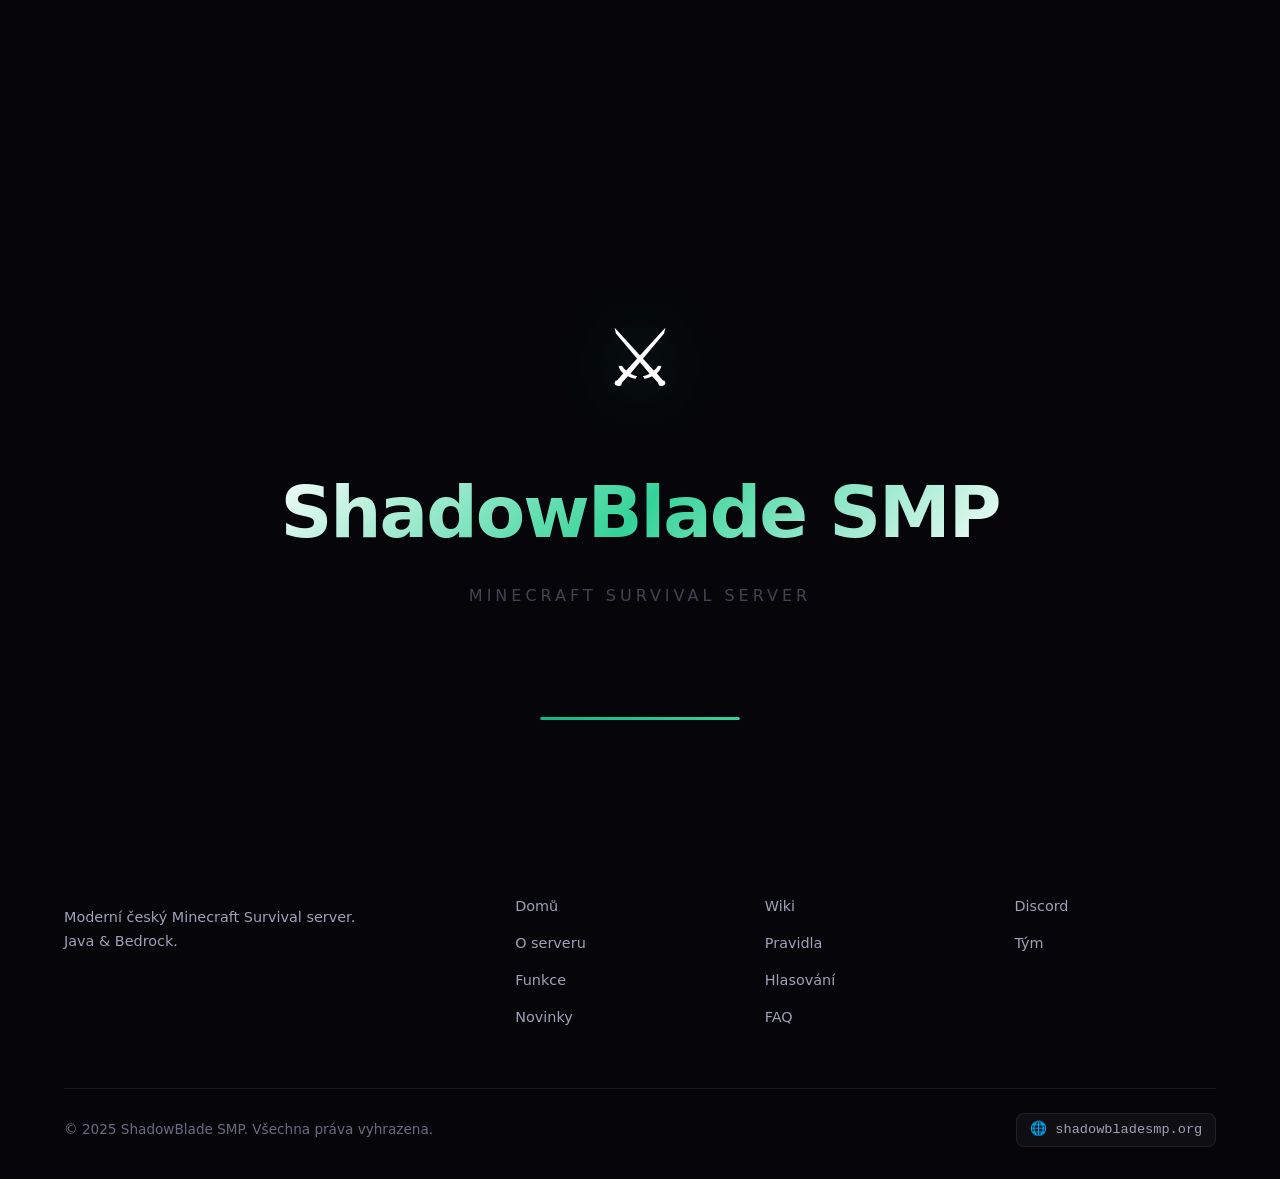
<file: team.html>
<!DOCTYPE html>
<html lang="cs">
<head>
    <meta charset="UTF-8">
    <meta name="viewport" content="width=device-width, initial-scale=1.0">
    <meta name="description" content="Tým Minecraft serveru ShadowBlade SMP - správa a administrace.">
    <meta name="theme-color" content="#0a0a0f">
    
    <!-- Open Graph -->
    <meta property="og:title" content="Tým | ShadowBlade SMP">
    <meta property="og:description" content="Tým Minecraft serveru ShadowBlade SMP - správa a administrace.">
    <meta property="og:type" content="website">
    <meta property="og:url" content="https://shadowbladesmp.org/team.html">
    <meta property="og:image" content="https://shadowbladesmp.org/assets/images/og-image.svg">
    <meta property="og:locale" content="cs_CZ">
    
    <!-- Twitter Card -->
    <meta name="twitter:card" content="summary_large_image">
    <meta name="twitter:title" content="Tým | ShadowBlade SMP">
    <meta name="twitter:description" content="Tým Minecraft serveru ShadowBlade SMP - správa a administrace.">
    <link rel="icon" type="image/svg+xml" href="data:image/svg+xml,%3Csvg xmlns='http://www.w3.org/2000/svg' viewBox='0 0 32 32'%3E%3Crect width='32' height='32' rx='6' fill='%2310b981'/%3E%3Ctext x='16' y='22' font-size='20' text-anchor='middle' fill='white'%3E⚔%3C/text%3E%3C/svg%3E">
    <title>Tým | ShadowBlade SMP</title>
    <link rel="stylesheet" href="styles/style.css">
    <link rel="canonical" href="https://shadowbladesmp.org/team.html">
</head>
<body id="team-page">
    <!-- Scroll Progress Bar -->
    <div class="scroll-progress"></div>

    <!-- Mouse Glow -->
    <div id="mouse-glow"></div>

    <!-- Intro Overlay Animation -->
    <div class="intro-overlay" id="intro-overlay">
        <div class="intro-particles"></div>
        <div class="intro-sword">⚔️</div>
        <div class="intro-text">
            <div class="intro-title">ShadowBlade SMP</div>
            <div class="intro-sub">Minecraft Survival Server</div>
        </div>
    </div>

    <!-- Particle Canvas -->
    <canvas id="particles-canvas"></canvas>
    <nav>
        <div class="container">
            <a href="index.html" class="nav-logo">
                <div class="logo-icon">⚔️</div>
                <div class="logo-text">Shadow<span>Blade</span> SMP</div>
            </a>
            <button class="menu-toggle" aria-label="Menu">
                <span></span><span></span><span></span>
            </button>
            <ul class="nav-links">
                <li><a href="index.html">Domů</a></li>
                <li><a href="server.html">O serveru</a></li>
                <li><a href="features.html">Funkce</a></li>
                <li><a href="rules.html">Pravidla</a></li>
                <li><a href="vote.html">Hlasování</a></li>
                <li><a href="wiki.html">Wiki</a></li>
                <li><a href="team.html" class="active">Tým</a></li>
                <li><a href="news.html">Novinky</a></li>
                <li><a href="faq.html">FAQ</a></li>
                <li><a href="https://dsc.gg/shadowbladesmp" target="_blank" rel="noopener" class="discord-link">💬 Discord</a></li>
            </ul>
        </div>
    </nav>

    <section class="page-header">
        <div class="container">
            <span class="section-tag">Tým</span>
            <h1>Náš tým</h1>
            <p>Lidé, kteří stojí za ShadowBlade SMP.</p>
        </div>
    </section>

    <section class="content-section">
        <div class="container">
            <div id="staff-container" class="staff-grid">
                <div class="loading-spinner" style="grid-column:1/-1"><div class="spinner"></div><span>Načítám tým...</span></div>
            </div>
        </div>
    </section>

    <footer>
        <div class="container">
            <div class="footer-grid">
                <div class="footer-brand">
                    <div class="footer-logo">
                        <div class="logo-icon">⚔️</div>
                        <h3>ShadowBlade SMP</h3>
                    </div>
                    <p>Moderní český Minecraft Survival server. Java & Bedrock.</p>
                </div>
                <div class="footer-links">
                    <h4>Odkazy</h4>
                    <ul>
                        <li><a href="index.html">Domů</a></li>
                        <li><a href="server.html">O serveru</a></li>
                        <li><a href="features.html">Funkce</a></li>
                        <li><a href="news.html">Novinky</a></li>
                    </ul>
                </div>
                <div class="footer-links">
                    <h4>Informace</h4>
                    <ul>
                        <li><a href="wiki.html">Wiki</a></li>
                        <li><a href="rules.html">Pravidla</a></li>
                        <li><a href="vote.html">Hlasování</a></li>
                        <li><a href="faq.html">FAQ</a></li>
                    </ul>
                </div>
                <div class="footer-links">
                    <h4>Komunita</h4>
                    <ul>
                        <li><a href="https://dsc.gg/shadowbladesmp" target="_blank" rel="noopener">Discord</a></li>
                        <li><a href="team.html">Tým</a></li>
                    </ul>
                </div>
            </div>
            <div class="footer-bottom">
                <p>&copy; 2025 ShadowBlade SMP. Všechna práva vyhrazena.</p>
                <span class="footer-ip copy-ip" data-ip="shadowbladesmp.org">🌐 shadowbladesmp.org</span>
            </div>
        </div>
    </footer>

    <button class="back-to-top" aria-label="Zpět nahoru">↑</button>
    <script src="scripts/main.js"></script>
    <script src="scripts/content-loader.js"></script>
</body>
</html>
</file>
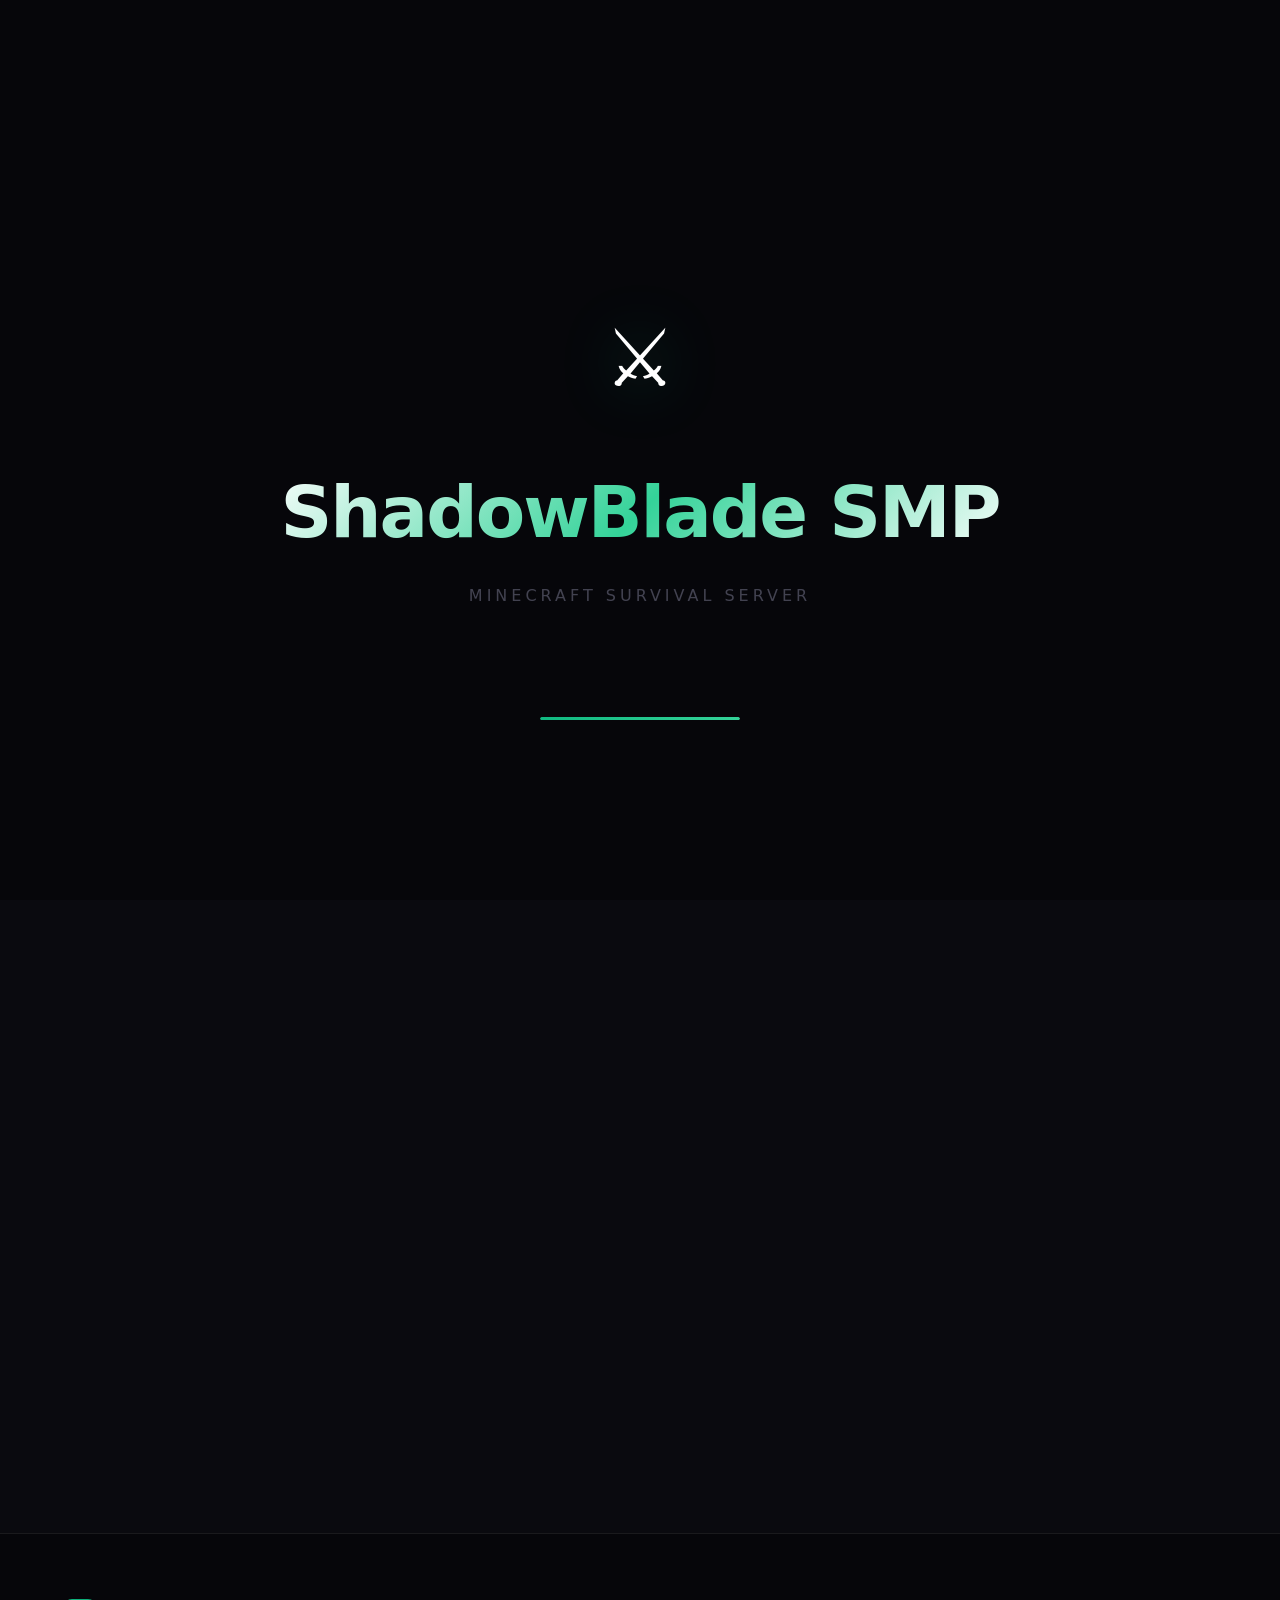
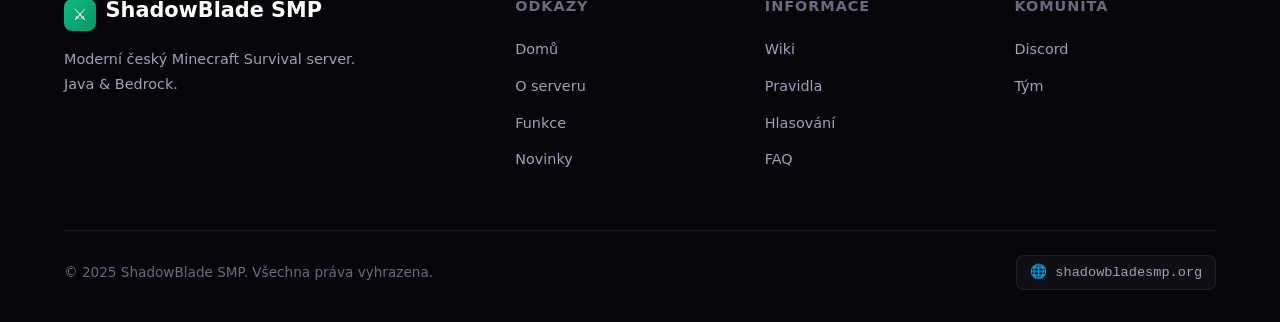
<file: vote.html>
<!DOCTYPE html>
<html lang="cs">
<head>
    <meta charset="UTF-8">
    <meta name="viewport" content="width=device-width, initial-scale=1.0">
    <meta name="description" content="Hlasuj pro Minecraft server ShadowBlade SMP a získej odměny.">
    <meta name="theme-color" content="#0a0a0f">
    
    <!-- Open Graph -->
    <meta property="og:title" content="Hlasování | ShadowBlade SMP">
    <meta property="og:description" content="Hlasuj pro Minecraft server ShadowBlade SMP a získej odměny.">
    <meta property="og:type" content="website">
    <meta property="og:url" content="https://shadowbladesmp.org/vote.html">
    <meta property="og:image" content="https://shadowbladesmp.org/assets/images/og-image.svg">
    <meta property="og:locale" content="cs_CZ">
    
    <!-- Twitter Card -->
    <meta name="twitter:card" content="summary_large_image">
    <meta name="twitter:title" content="Hlasování | ShadowBlade SMP">
    <meta name="twitter:description" content="Hlasuj pro Minecraft server ShadowBlade SMP a získej odměny.">
    <link rel="icon" type="image/svg+xml" href="data:image/svg+xml,%3Csvg xmlns='http://www.w3.org/2000/svg' viewBox='0 0 32 32'%3E%3Crect width='32' height='32' rx='6' fill='%2310b981'/%3E%3Ctext x='16' y='22' font-size='20' text-anchor='middle' fill='white'%3E⚔%3C/text%3E%3C/svg%3E">
    <title>Hlasování | ShadowBlade SMP</title>
    <link rel="stylesheet" href="styles/style.css">
    <link rel="canonical" href="https://shadowbladesmp.org/vote.html">
</head>
<body id="vote-page">
    <!-- Scroll Progress Bar -->
    <div class="scroll-progress"></div>

    <!-- Mouse Glow -->
    <div id="mouse-glow"></div>

    <!-- Intro Overlay Animation -->
    <div class="intro-overlay" id="intro-overlay">
        <div class="intro-particles"></div>
        <div class="intro-sword">⚔️</div>
        <div class="intro-text">
            <div class="intro-title">ShadowBlade SMP</div>
            <div class="intro-sub">Minecraft Survival Server</div>
        </div>
    </div>

    <!-- Particle Canvas -->
    <canvas id="particles-canvas"></canvas>
    <nav>
        <div class="container">
            <a href="index.html" class="nav-logo">
                <div class="logo-icon">⚔️</div>
                <div class="logo-text">Shadow<span>Blade</span> SMP</div>
            </a>
            <button class="menu-toggle" aria-label="Menu">
                <span></span><span></span><span></span>
            </button>
            <ul class="nav-links">
                <li><a href="index.html">Domů</a></li>
                <li><a href="server.html">O serveru</a></li>
                <li><a href="features.html">Funkce</a></li>
                <li><a href="rules.html">Pravidla</a></li>
                <li><a href="vote.html" class="active">Hlasování</a></li>
                <li><a href="wiki.html">Wiki</a></li>
                <li><a href="team.html">Tým</a></li>
                <li><a href="news.html">Novinky</a></li>
                <li><a href="faq.html">FAQ</a></li>
                <li><a href="https://dsc.gg/shadowbladesmp" target="_blank" rel="noopener" class="discord-link">💬 Discord</a></li>
            </ul>
        </div>
    </nav>

    <section class="page-header">
        <div class="container">
            <span class="section-tag">Hlasování</span>
            <h1>Hlasuj pro náš server</h1>
            <p>Podpoř ShadowBlade SMP svým hlasem a získej skvělé odměny!</p>
        </div>
    </section>

    <section class="content-section">
        <div class="container">
            <div id="vote-info">
                <div class="loading-spinner"><div class="spinner"></div><span>Načítám...</span></div>
            </div>
        </div>
    </section>

    <footer>
        <div class="container">
            <div class="footer-grid">
                <div class="footer-brand">
                    <div class="footer-logo">
                        <div class="logo-icon">⚔️</div>
                        <h3>ShadowBlade SMP</h3>
                    </div>
                    <p>Moderní český Minecraft Survival server. Java & Bedrock.</p>
                </div>
                <div class="footer-links">
                    <h4>Odkazy</h4>
                    <ul>
                        <li><a href="index.html">Domů</a></li>
                        <li><a href="server.html">O serveru</a></li>
                        <li><a href="features.html">Funkce</a></li>
                        <li><a href="news.html">Novinky</a></li>
                    </ul>
                </div>
                <div class="footer-links">
                    <h4>Informace</h4>
                    <ul>
                        <li><a href="wiki.html">Wiki</a></li>
                        <li><a href="rules.html">Pravidla</a></li>
                        <li><a href="vote.html">Hlasování</a></li>
                        <li><a href="faq.html">FAQ</a></li>
                    </ul>
                </div>
                <div class="footer-links">
                    <h4>Komunita</h4>
                    <ul>
                        <li><a href="https://dsc.gg/shadowbladesmp" target="_blank" rel="noopener">Discord</a></li>
                        <li><a href="team.html">Tým</a></li>
                    </ul>
                </div>
            </div>
            <div class="footer-bottom">
                <p>&copy; 2025 ShadowBlade SMP. Všechna práva vyhrazena.</p>
                <span class="footer-ip copy-ip" data-ip="shadowbladesmp.org">🌐 shadowbladesmp.org</span>
            </div>
        </div>
    </footer>

    <button class="back-to-top" aria-label="Zpět nahoru">↑</button>
    <script src="scripts/main.js"></script>
    <script src="scripts/content-loader.js"></script>
</body>
</html>
</file>
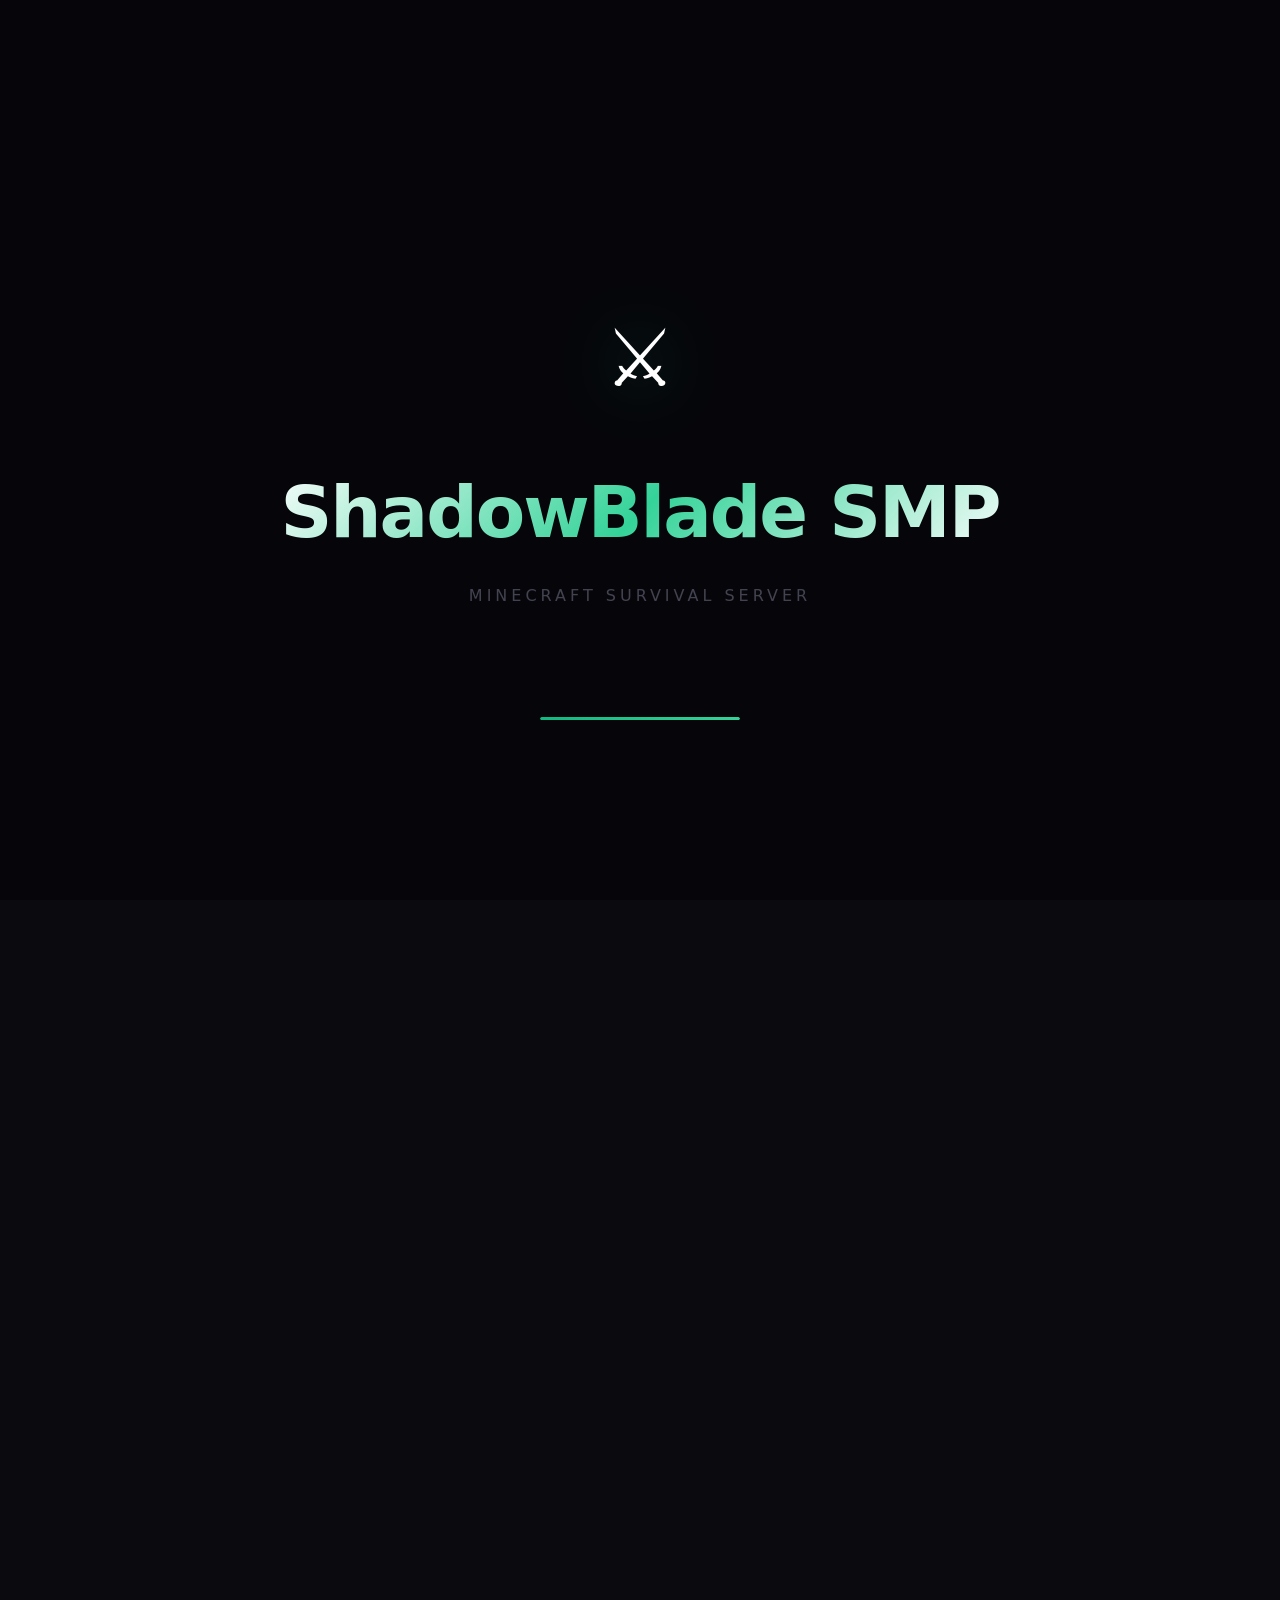
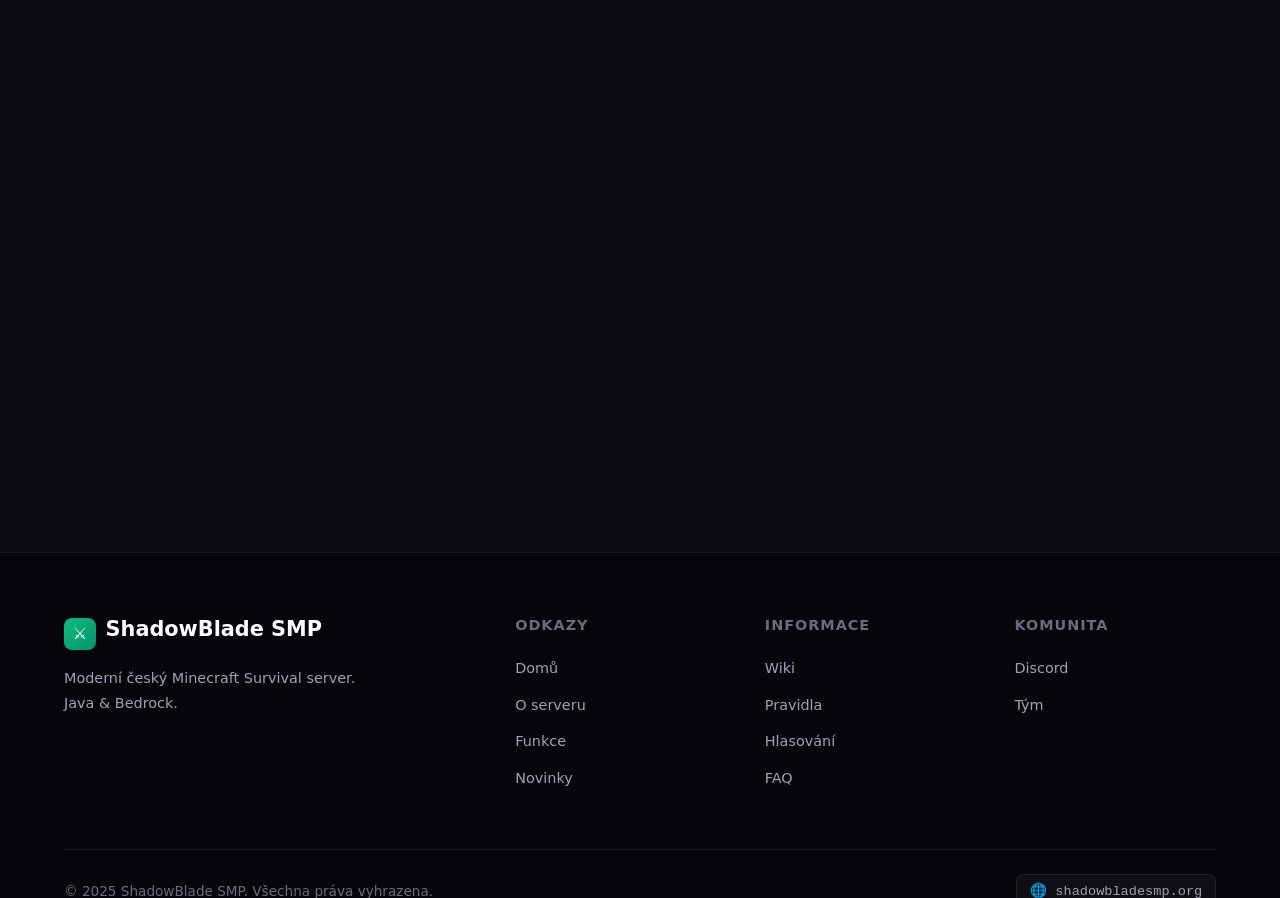
<file: wiki.html>
<!DOCTYPE html>
<html lang="cs">
<head>
    <meta charset="UTF-8">
    <meta name="viewport" content="width=device-width, initial-scale=1.0">
    <meta name="description" content="Wiki Minecraft serveru ShadowBlade SMP - návody, příkazy, ekonomika a více.">
    <meta name="theme-color" content="#0a0a0f">
    
    <!-- Open Graph -->
    <meta property="og:title" content="Wiki | ShadowBlade SMP">
    <meta property="og:description" content="Wiki Minecraft serveru ShadowBlade SMP - návody, příkazy, ekonomika a více.">
    <meta property="og:type" content="website">
    <meta property="og:url" content="https://shadowbladesmp.org/wiki.html">
    <meta property="og:image" content="https://shadowbladesmp.org/assets/images/og-image.svg">
    <meta property="og:locale" content="cs_CZ">
    
    <!-- Twitter Card -->
    <meta name="twitter:card" content="summary_large_image">
    <meta name="twitter:title" content="Wiki | ShadowBlade SMP">
    <meta name="twitter:description" content="Wiki Minecraft serveru ShadowBlade SMP - návody, příkazy, ekonomika a více.">
    <link rel="icon" type="image/svg+xml" href="data:image/svg+xml,%3Csvg xmlns='http://www.w3.org/2000/svg' viewBox='0 0 32 32'%3E%3Crect width='32' height='32' rx='6' fill='%2310b981'/%3E%3Ctext x='16' y='22' font-size='20' text-anchor='middle' fill='white'%3E⚔%3C/text%3E%3C/svg%3E">
    <title>Wiki | ShadowBlade SMP</title>
    <link rel="stylesheet" href="styles/style.css">
    <link rel="canonical" href="https://shadowbladesmp.org/wiki.html">
</head>
<body id="wiki-page">
    <!-- Scroll Progress Bar -->
    <div class="scroll-progress"></div>

    <!-- Mouse Glow -->
    <div id="mouse-glow"></div>

    <!-- Intro Overlay Animation -->
    <div class="intro-overlay" id="intro-overlay">
        <div class="intro-particles"></div>
        <div class="intro-sword">⚔️</div>
        <div class="intro-text">
            <div class="intro-title">ShadowBlade SMP</div>
            <div class="intro-sub">Minecraft Survival Server</div>
        </div>
    </div>

    <!-- Particle Canvas -->
    <canvas id="particles-canvas"></canvas>
    <nav>
        <div class="container">
            <a href="index.html" class="nav-logo">
                <div class="logo-icon">⚔️</div>
                <div class="logo-text">Shadow<span>Blade</span> SMP</div>
            </a>
            <button class="menu-toggle" aria-label="Menu">
                <span></span><span></span><span></span>
            </button>
            <ul class="nav-links">
                <li><a href="index.html">Domů</a></li>
                <li><a href="server.html">O serveru</a></li>
                <li><a href="features.html">Funkce</a></li>
                <li><a href="rules.html">Pravidla</a></li>
                <li><a href="vote.html">Hlasování</a></li>
                <li><a href="wiki.html" class="active">Wiki</a></li>
                <li><a href="team.html">Tým</a></li>
                <li><a href="news.html">Novinky</a></li>
                <li><a href="faq.html">FAQ</a></li>
                <li><a href="https://dsc.gg/shadowbladesmp" target="_blank" rel="noopener" class="discord-link">💬 Discord</a></li>
            </ul>
        </div>
    </nav>

    <section class="page-header">
        <div class="container">
            <span class="section-tag">Wiki</span>
            <h1>Wiki & Návody</h1>
            <p>Vše, co potřebuješ vědět pro hraní na ShadowBlade SMP.</p>
        </div>
    </section>

    <section class="content-section">
        <div class="container">
            <div class="wiki-layout">
                <aside class="wiki-sidebar" id="wiki-sidebar">
                    <div class="loading-spinner"><div class="spinner"></div></div>
                </aside>
                <main id="wiki-content">
                    <div class="loading-spinner"><div class="spinner"></div><span>Načítám wiki články...</span></div>
                </main>
            </div>
        </div>
    </section>

    <footer>
        <div class="container">
            <div class="footer-grid">
                <div class="footer-brand">
                    <div class="footer-logo">
                        <div class="logo-icon">⚔️</div>
                        <h3>ShadowBlade SMP</h3>
                    </div>
                    <p>Moderní český Minecraft Survival server. Java & Bedrock.</p>
                </div>
                <div class="footer-links">
                    <h4>Odkazy</h4>
                    <ul>
                        <li><a href="index.html">Domů</a></li>
                        <li><a href="server.html">O serveru</a></li>
                        <li><a href="features.html">Funkce</a></li>
                        <li><a href="news.html">Novinky</a></li>
                    </ul>
                </div>
                <div class="footer-links">
                    <h4>Informace</h4>
                    <ul>
                        <li><a href="wiki.html">Wiki</a></li>
                        <li><a href="rules.html">Pravidla</a></li>
                        <li><a href="vote.html">Hlasování</a></li>
                        <li><a href="faq.html">FAQ</a></li>
                    </ul>
                </div>
                <div class="footer-links">
                    <h4>Komunita</h4>
                    <ul>
                        <li><a href="https://dsc.gg/shadowbladesmp" target="_blank" rel="noopener">Discord</a></li>
                        <li><a href="team.html">Tým</a></li>
                    </ul>
                </div>
            </div>
            <div class="footer-bottom">
                <p>&copy; 2025 ShadowBlade SMP. Všechna práva vyhrazena.</p>
                <span class="footer-ip copy-ip" data-ip="shadowbladesmp.org">🌐 shadowbladesmp.org</span>
            </div>
        </div>
    </footer>

    <button class="back-to-top" aria-label="Zpět nahoru">↑</button>
    <script src="scripts/main.js"></script>
    <script src="scripts/content-loader.js"></script>
</body>
</html>
</file>
<file: styles/style.css>
@charset "UTF-8";

/* ============================================
   ShadowBlade SMP - Hlavní CSS
   Moderní Minecraft Server Web Design
   ============================================ */

/* --- CSS Variables --- */
:root {
  --primary: #10b981;
  --primary-dark: #059669;
  --primary-light: #34d399;
  --primary-glow: rgba(16, 185, 129, 0.4);
  --primary-glow-strong: rgba(16, 185, 129, 0.6);
  
  --bg-dark: #0a0a0f;
  --bg-darker: #06060a;
  --bg-card: rgba(15, 15, 25, 0.8);
  --bg-glass: rgba(255, 255, 255, 0.04);
  --bg-glass-hover: rgba(255, 255, 255, 0.08);
  --bg-glass-strong: rgba(255, 255, 255, 0.1);
  
  --text-primary: #ffffff;
  --text-secondary: #a0a0b8;
  --text-muted: #6b6b80;
  
  --border-glass: rgba(255, 255, 255, 0.08);
  --border-glass-hover: rgba(16, 185, 129, 0.3);
  
  --shadow-card: 0 8px 32px rgba(0, 0, 0, 0.4);
  --shadow-glow: 0 0 20px var(--primary-glow);
  --shadow-glow-strong: 0 0 40px var(--primary-glow-strong);
  
  --radius-sm: 8px;
  --radius-md: 12px;
  --radius-lg: 16px;
  --radius-xl: 24px;
  --radius-full: 9999px;
  
  --transition-fast: 0.2s cubic-bezier(0.4, 0, 0.2, 1);
  --transition-normal: 0.3s cubic-bezier(0.4, 0, 0.2, 1);
  --transition-slow: 0.5s cubic-bezier(0.4, 0, 0.2, 1);
  --transition-bounce: 0.5s cubic-bezier(0.34, 1.56, 0.64, 1);
  
  --font-primary: 'Segoe UI', system-ui, -apple-system, sans-serif;
  --font-mono: 'Cascadia Code', 'JetBrains Mono', 'Fira Code', monospace;
  --font-minecraft: 'Minecraft', 'Segoe UI', system-ui, sans-serif;
}

/* --- Reset & Base --- */
*, *::before, *::after {
  margin: 0;
  padding: 0;
  box-sizing: border-box;
}

html {
  scroll-behavior: smooth;
  font-size: 16px;
}

body {
  font-family: var(--font-primary);
  background: var(--bg-dark);
  color: var(--text-primary);
  line-height: 1.7;
  min-height: 100vh;
  overflow-x: hidden;
  -webkit-font-smoothing: antialiased;
  -moz-osx-font-smoothing: grayscale;
  text-rendering: optimizeLegibility;
}

/* --- Background Effects --- */
body::before {
  content: '';
  position: fixed;
  top: 0;
  left: 0;
  width: 100%;
  height: 100%;
  background: 
    radial-gradient(ellipse at 20% 50%, rgba(16, 185, 129, 0.05) 0%, transparent 50%),
    radial-gradient(ellipse at 80% 20%, rgba(16, 185, 129, 0.03) 0%, transparent 50%),
    radial-gradient(ellipse at 50% 80%, rgba(6, 78, 59, 0.05) 0%, transparent 50%);
  pointer-events: none;
  z-index: 0;
}

/* --- Particle Background Canvas --- */
#particles-canvas {
  position: fixed;
  top: 0;
  left: 0;
  width: 100%;
  height: 100%;
  pointer-events: none;
  z-index: 0;
}

/* --- Scrollbar --- */
::-webkit-scrollbar {
  width: 8px;
}

::-webkit-scrollbar-track {
  background: var(--bg-darker);
}

::-webkit-scrollbar-thumb {
  background: var(--primary-dark);
  border-radius: var(--radius-full);
}

::-webkit-scrollbar-thumb:hover {
  background: var(--primary);
}

/* --- Selection --- */
::selection {
  background: var(--primary);
  color: #000;
}

/* --- Typography --- */
h1, h2, h3, h4, h5, h6 {
  font-weight: 700;
  line-height: 1.2;
}

h1 { font-size: clamp(2.5rem, 6vw, 4rem); }
h2 { font-size: clamp(2rem, 4vw, 2.8rem); }
h3 { font-size: clamp(1.3rem, 2.5vw, 1.7rem); }
h4 { font-size: 1.2rem; }

a {
  color: var(--primary-light);
  text-decoration: none;
  transition: var(--transition-fast);
}

a:hover {
  color: var(--primary);
}

/* --- Container --- */
.container {
  width: 100%;
  max-width: 1200px;
  margin: 0 auto;
  padding: 0 1.5rem;
  position: relative;
  z-index: 1;
}

/* --- Navigation --- */
nav {
  position: fixed;
  top: 0;
  left: 0;
  width: 100%;
  z-index: 1000;
  padding: 1rem 0;
  transition: var(--transition-normal);
}

nav.scrolled {
  background: rgba(10, 10, 15, 0.95);
  backdrop-filter: blur(20px) saturate(1.5);
  -webkit-backdrop-filter: blur(20px) saturate(1.5);
  border-bottom: 1px solid var(--border-glass);
  padding: 0.6rem 0;
}

nav .container {
  display: flex;
  align-items: center;
  justify-content: space-between;
}

.nav-logo {
  display: flex;
  align-items: center;
  gap: 0.75rem;
  font-size: 1.3rem;
  font-weight: 800;
  color: var(--text-primary);
  text-decoration: none;
  letter-spacing: -0.5px;
}

.nav-logo .logo-icon {
  width: 36px;
  height: 36px;
  background: linear-gradient(135deg, var(--primary), var(--primary-dark));
  border-radius: var(--radius-sm);
  display: flex;
  align-items: center;
  justify-content: center;
  font-size: 1.1rem;
  box-shadow: var(--shadow-glow);
  animation: logoPulse 3s ease-in-out infinite;
}

@keyframes logoPulse {
  0%, 100% { box-shadow: var(--shadow-glow); }
  50% { box-shadow: 0 0 30px var(--primary-glow-strong); }
}

.nav-logo .logo-text span {
  color: var(--primary-light);
}

.nav-links {
  display: flex;
  align-items: center;
  gap: 0.25rem;
  list-style: none;
}

.nav-links a {
  padding: 0.5rem 1rem;
  border-radius: var(--radius-sm);
  color: var(--text-secondary);
  font-size: 0.9rem;
  font-weight: 500;
  transition: var(--transition-normal);
  position: relative;
  text-decoration: none;
}

.nav-links a::after {
  content: '';
  position: absolute;
  bottom: 2px;
  left: 50%;
  transform: translateX(-50%) scaleX(0);
  width: calc(100% - 2rem);
  height: 2px;
  background: var(--primary);
  border-radius: var(--radius-full);
  transition: var(--transition-normal);
}

.nav-links a:hover,
.nav-links a.active {
  color: var(--text-primary);
  background: var(--bg-glass);
}

.nav-links a:hover::after,
.nav-links a.active::after {
  transform: translateX(-50%) scaleX(1);
}

.nav-links .discord-link {
  background: linear-gradient(135deg, #5865F2, #4752C4);
  color: white !important;
  padding: 0.5rem 1.2rem;
  border-radius: var(--radius-sm);
  font-weight: 600;
  display: flex;
  align-items: center;
  gap: 0.5rem;
  transition: var(--transition-normal);
  margin-left: 0.5rem;
}

.nav-links .discord-link::after { display: none; }

.nav-links .discord-link:hover {
  transform: translateY(-1px);
  box-shadow: 0 4px 15px rgba(88, 101, 242, 0.4);
}

/* --- Mobile Menu Toggle --- */
.menu-toggle {
  display: none;
  flex-direction: column;
  gap: 5px;
  cursor: pointer;
  padding: 4px;
  background: none;
  border: none;
  z-index: 1001;
}

.menu-toggle span {
  width: 24px;
  height: 2px;
  background: var(--text-primary);
  border-radius: var(--radius-full);
  transition: var(--transition-normal);
}

.menu-toggle.active span:nth-child(1) {
  transform: rotate(45deg) translate(5px, 5px);
}

.menu-toggle.active span:nth-child(2) {
  opacity: 0;
  transform: translateX(-10px);
}

.menu-toggle.active span:nth-child(3) {
  transform: rotate(-45deg) translate(5px, -5px);
}

/* --- Hero Section --- */
.hero {
  min-height: 100vh;
  display: flex;
  align-items: center;
  justify-content: center;
  position: relative;
  overflow: hidden;
  padding: 6rem 0 4rem;
  text-align: center;
}

.hero-content {
  max-width: 800px;
  margin: 0 auto;
  position: relative;
  z-index: 2;
}

.hero-badge {
  display: inline-flex;
  align-items: center;
  gap: 0.5rem;
  padding: 0.4rem 1rem;
  background: var(--bg-glass-strong);
  border: 1px solid var(--border-glass);
  border-radius: var(--radius-full);
  font-size: 0.8rem;
  color: var(--text-secondary);
  margin-bottom: 2rem;
  backdrop-filter: blur(10px);
}

.hero-badge .status-dot {
  width: 8px;
  height: 8px;
  border-radius: 50%;
  background: var(--text-muted);
  animation: blink 2s ease-in-out infinite;
}

.hero-badge .status-dot.online {
  background: var(--primary);
  box-shadow: 0 0 8px var(--primary-glow);
}

@keyframes blink {
  0%, 100% { opacity: 1; }
  50% { opacity: 0.5; }
}

.hero h1 {
  font-size: clamp(3rem, 8vw, 5.5rem);
  font-weight: 900;
  letter-spacing: -2px;
  margin-bottom: 0.5rem;
  background: linear-gradient(135deg, #ffffff 0%, var(--primary-light) 50%, #ffffff 100%);
  -webkit-background-clip: text;
  -webkit-text-fill-color: transparent;
  background-clip: text;
  animation: heroGlow 4s ease-in-out infinite;
}

@keyframes heroGlow {
  0%, 100% { filter: brightness(1); }
  50% { filter: brightness(1.2); }
}

.hero-subtitle {
  font-size: 1.2rem;
  color: var(--text-secondary);
  max-width: 600px;
  margin: 0 auto 2.5rem;
  line-height: 1.7;
}

.hero-actions {
  display: flex;
  align-items: center;
  justify-content: center;
  gap: 1rem;
  flex-wrap: wrap;
  margin-bottom: 3rem;
}

/* --- Buttons --- */
.btn {
  display: inline-flex;
  align-items: center;
  gap: 0.6rem;
  padding: 0.8rem 2rem;
  border-radius: var(--radius-md);
  font-size: 1rem;
  font-weight: 600;
  cursor: pointer;
  transition: var(--transition-normal);
  border: none;
  text-decoration: none;
  position: relative;
  overflow: hidden;
}

.btn::before {
  content: '';
  position: absolute;
  inset: 0;
  background: linear-gradient(135deg, rgba(255,255,255,0.1), transparent);
  opacity: 0;
  transition: var(--transition-normal);
}

.btn:hover::before {
  opacity: 1;
}

.btn-primary {
  background: linear-gradient(135deg, var(--primary), var(--primary-dark));
  color: white;
  box-shadow: 0 4px 20px var(--primary-glow);
}

.btn-primary:hover {
  transform: translateY(-2px);
  box-shadow: 0 8px 30px var(--primary-glow-strong);
  color: white;
}

.btn-primary:active {
  transform: translateY(0);
}

.btn-secondary {
  background: var(--bg-glass-strong);
  color: var(--text-primary);
  border: 1px solid var(--border-glass);
  backdrop-filter: blur(10px);
}

.btn-secondary:hover {
  background: var(--bg-glass-hover);
  border-color: var(--border-glass-hover);
  transform: translateY(-2px);
  color: var(--text-primary);
}

.btn-discord {
  background: linear-gradient(135deg, #5865F2, #4752C4);
  color: white;
  box-shadow: 0 4px 20px rgba(88, 101, 242, 0.3);
}

.btn-discord:hover {
  transform: translateY(-2px);
  box-shadow: 0 8px 30px rgba(88, 101, 242, 0.5);
  color: white;
}

.btn-copy {
  position: relative;
}

.btn-copy.copied::after {
  content: '✓ Zkopírováno!';
  position: absolute;
  top: -40px;
  left: 50%;
  transform: translateX(-50%);
  background: var(--primary-dark);
  color: white;
  padding: 0.3rem 0.8rem;
  border-radius: var(--radius-sm);
  font-size: 0.8rem;
  white-space: nowrap;
  animation: copyPop 1.5s ease forwards;
}

@keyframes copyPop {
  0% { opacity: 0; transform: translateX(-50%) translateY(10px); }
  20% { opacity: 1; transform: translateX(-50%) translateY(0); }
  80% { opacity: 1; transform: translateX(-50%) translateY(0); }
  100% { opacity: 0; transform: translateX(-50%) translateY(-10px); }
}

.btn-sm {
  padding: 0.5rem 1.2rem;
  font-size: 0.85rem;
}

/* --- Server Status Card --- */
.server-status-card {
  background: var(--bg-card);
  border: 1px solid var(--border-glass);
  border-radius: var(--radius-lg);
  padding: 1.5rem 2rem;
  backdrop-filter: blur(20px);
  -webkit-backdrop-filter: blur(20px);
  display: inline-flex;
  align-items: center;
  gap: 1.5rem;
  max-width: 540px;
  margin: 0 auto;
  transition: var(--transition-normal);
}

.server-status-card:hover {
  border-color: var(--border-glass-hover);
  box-shadow: var(--shadow-card);
}

.server-status-card .status-icon-box {
  position: relative;
  width: 64px;
  height: 64px;
  flex-shrink: 0;
  display: flex;
  align-items: center;
  justify-content: center;
}

.server-status-card .status-icon {
  width: 60px;
  height: 60px;
  border-radius: var(--radius-md);
  background: linear-gradient(135deg, var(--bg-glass-strong), var(--bg-glass));
  display: flex;
  align-items: center;
  justify-content: center;
  font-size: 1.5rem;
  flex-shrink: 0;
}

.server-status-card .status-icon.online {
  color: var(--primary);
}

.server-status-card .status-icon.offline {
  color: #ef4444;
}

.server-status-card .server-favicon {
  width: 64px;
  height: 64px;
  border-radius: var(--radius-md);
  object-fit: contain;
  background: var(--bg-darker);
  box-shadow: 0 0 15px var(--primary-glow);
  animation: faviconPulse 3s ease-in-out infinite;
}

@keyframes faviconPulse {
  0%, 100% { box-shadow: 0 0 10px var(--primary-glow); }
  50% { box-shadow: 0 0 20px var(--primary-glow-strong); }
}

.server-status-card .status-info {
  text-align: left;
  flex: 1;
  min-width: 0;
}

.server-status-card .status-label {
  font-size: 0.75rem;
  text-transform: uppercase;
  letter-spacing: 1px;
  color: var(--text-muted);
  margin-bottom: 0.2rem;
}

.server-status-card .status-value {
  font-size: 1.1rem;
  font-weight: 600;
  color: var(--text-primary);
}

.server-status-card .status-motd {
  display: none;
  margin-top: 0.4rem;
  padding: 0.3rem 0.6rem;
  background: rgba(0, 0, 0, 0.2);
  border-radius: var(--radius-sm);
  border-left: 2px solid var(--primary);
  line-height: 1.4;
}

.server-status-card .status-motd .motd-line {
  display: block;
  font-size: 0.8rem;
  color: var(--text-secondary);
  font-family: var(--font-minecraft, var(--font-primary));
  letter-spacing: 0.3px;
}

.server-status-card .status-details {
  display: flex;
  gap: 1rem;
  margin-top: 0.4rem;
  flex-wrap: wrap;
}

.server-status-card .status-details span {
  font-size: 0.8rem;
  color: var(--text-secondary);
}

.server-status-card .status-details strong {
  color: var(--text-primary);
}

/* --- Section --- */
.section {
  padding: 5rem 0;
  position: relative;
}

.section-header {
  text-align: center;
  margin-bottom: 3.5rem;
}

.section-header h2 {
  margin-bottom: 0.8rem;
}

.section-header p {
  color: var(--text-secondary);
  max-width: 550px;
  margin: 0 auto;
  font-size: 1.05rem;
}

.section-tag {
  display: inline-block;
  padding: 0.2rem 0.8rem;
  background: var(--bg-glass);
  border: 1px solid var(--border-glass);
  border-radius: var(--radius-full);
  font-size: 0.75rem;
  color: var(--primary-light);
  text-transform: uppercase;
  letter-spacing: 1px;
  margin-bottom: 1rem;
}

/* --- Cards Grid --- */
.cards-grid {
  display: grid;
  grid-template-columns: repeat(auto-fit, minmax(280px, 1fr));
  gap: 1.5rem;
}

.card {
  background: var(--bg-card);
  border: 1px solid var(--border-glass);
  border-radius: var(--radius-lg);
  padding: 2rem;
  backdrop-filter: blur(20px);
  -webkit-backdrop-filter: blur(20px);
  transition: var(--transition-normal);
  position: relative;
  overflow: hidden;
}

.card::before {
  content: '';
  position: absolute;
  top: 0;
  left: 0;
  right: 0;
  height: 2px;
  background: linear-gradient(90deg, transparent, var(--primary), transparent);
  opacity: 0;
  transition: var(--transition-normal);
}

.card:hover::before {
  opacity: 1;
}

.card:hover {
  border-color: var(--border-glass-hover);
  transform: translateY(-4px);
  box-shadow: 0 12px 40px rgba(0, 0, 0, 0.3);
}

.card-icon {
  width: 48px;
  height: 48px;
  border-radius: var(--radius-md);
  background: linear-gradient(135deg, var(--bg-glass-strong), var(--bg-glass));
  display: flex;
  align-items: center;
  justify-content: center;
  font-size: 1.3rem;
  margin-bottom: 1.2rem;
  color: var(--primary-light);
}

.card h3 {
  margin-bottom: 0.6rem;
  font-size: 1.15rem;
}

.card p {
  color: var(--text-secondary);
  font-size: 0.92rem;
  line-height: 1.6;
}

/* --- Stats Section --- */
.stats-grid {
  display: grid;
  grid-template-columns: repeat(auto-fit, minmax(180px, 1fr));
  gap: 1.2rem;
}

.stat-card {
  background: var(--bg-card);
  border: 1px solid var(--border-glass);
  border-radius: var(--radius-lg);
  padding: 1.8rem 1.5rem;
  text-align: center;
  backdrop-filter: blur(20px);
  -webkit-backdrop-filter: blur(20px);
  transition: var(--transition-normal);
}

.stat-card:hover {
  border-color: var(--border-glass-hover);
  transform: translateY(-3px);
  box-shadow: var(--shadow-card);
}

.stat-card .stat-number {
  font-size: 2.2rem;
  font-weight: 800;
  background: linear-gradient(135deg, var(--text-primary), var(--primary-light));
  -webkit-background-clip: text;
  -webkit-text-fill-color: transparent;
  background-clip: text;
  margin-bottom: 0.3rem;
}

.stat-card .stat-number.loading {
  -webkit-text-fill-color: var(--text-muted);
  animation: pulse 1.5s ease-in-out infinite;
}

@keyframes pulse {
  0%, 100% { opacity: 0.4; }
  50% { opacity: 0.8; }
}

.stat-card .stat-label {
  font-size: 0.8rem;
  color: var(--text-muted);
  text-transform: uppercase;
  letter-spacing: 1px;
}

.stat-card .stat-icon {
  font-size: 1.5rem;
  margin-bottom: 0.8rem;
  display: block;
}

/* --- Features Section --- */
.features-grid {
  display: grid;
  grid-template-columns: repeat(auto-fit, minmax(300px, 1fr));
  gap: 1.5rem;
}

.feature-card {
  background: var(--bg-card);
  border: 1px solid var(--border-glass);
  border-radius: var(--radius-lg);
  padding: 2.5rem 2rem;
  backdrop-filter: blur(20px);
  -webkit-backdrop-filter: blur(20px);
  transition: var(--transition-normal);
  position: relative;
  overflow: hidden;
}

.feature-card::after {
  content: '';
  position: absolute;
  bottom: 0;
  left: 0;
  right: 0;
  height: 3px;
  background: linear-gradient(90deg, var(--primary), var(--primary-dark));
  transform: scaleX(0);
  transform-origin: left;
  transition: var(--transition-slow);
}

.feature-card:hover::after {
  transform: scaleX(1);
}

.feature-card:hover {
  border-color: var(--border-glass-hover);
  transform: translateY(-5px);
  box-shadow: 0 16px 48px rgba(0, 0, 0, 0.4);
}

.feature-card .feature-icon {
  width: 56px;
  height: 56px;
  border-radius: var(--radius-md);
  background: linear-gradient(135deg, rgba(16, 185, 129, 0.15), rgba(16, 185, 129, 0.05));
  display: flex;
  align-items: center;
  justify-content: center;
  font-size: 1.5rem;
  margin-bottom: 1.2rem;
  border: 1px solid rgba(16, 185, 129, 0.15);
  color: var(--primary-light);
}

.feature-card h3 {
  margin-bottom: 0.6rem;
}

.feature-card p {
  color: var(--text-secondary);
  font-size: 0.92rem;
  line-height: 1.7;
}

/* --- Discord Section --- */
.discord-section {
  background: linear-gradient(135deg, rgba(88, 101, 242, 0.06), rgba(88, 101, 242, 0.02));
  border: 1px solid rgba(88, 101, 242, 0.1);
  border-radius: var(--radius-xl);
  padding: 3.5rem;
  text-align: center;
  position: relative;
  overflow: hidden;
}

.discord-section::before {
  content: '';
  position: absolute;
  top: -50%;
  left: -50%;
  width: 200%;
  height: 200%;
  background: radial-gradient(circle at center, rgba(88, 101, 242, 0.03), transparent 60%);
  animation: discordGlow 8s ease-in-out infinite;
}

@keyframes discordGlow {
  0%, 100% { transform: translate(0, 0); }
  50% { transform: translate(5%, 5%); }
}

.discord-section h2 {
  margin-bottom: 0.8rem;
  position: relative;
}

.discord-section p {
  color: var(--text-secondary);
  max-width: 500px;
  margin: 0 auto 1.5rem;
  position: relative;
}

.discord-features {
  display: flex;
  justify-content: center;
  gap: 2rem;
  flex-wrap: wrap;
  margin-bottom: 2rem;
  position: relative;
}

.discord-features span {
  display: flex;
  align-items: center;
  gap: 0.5rem;
  font-size: 0.9rem;
  color: var(--text-secondary);
}

.discord-features .check {
  color: var(--primary);
  font-weight: bold;
}

/* --- Footer --- */
footer {
  background: var(--bg-darker);
  border-top: 1px solid var(--border-glass);
  padding: 4rem 0 2rem;
  margin-top: 3rem;
}

.footer-grid {
  display: grid;
  grid-template-columns: 2fr 1fr 1fr 1fr;
  gap: 3rem;
  margin-bottom: 3rem;
}

.footer-brand h3 {
  font-size: 1.3rem;
  margin-bottom: 0.5rem;
}

.footer-brand .footer-logo {
  display: flex;
  align-items: center;
  gap: 0.6rem;
  margin-bottom: 1rem;
}

.footer-brand .footer-logo .logo-icon {
  width: 32px;
  height: 32px;
  background: linear-gradient(135deg, var(--primary), var(--primary-dark));
  border-radius: var(--radius-sm);
  display: flex;
  align-items: center;
  justify-content: center;
  font-size: 1rem;
}

.footer-brand p {
  color: var(--text-secondary);
  font-size: 0.9rem;
  max-width: 300px;
  line-height: 1.7;
}

.footer-links h4 {
  font-size: 0.9rem;
  color: var(--text-muted);
  text-transform: uppercase;
  letter-spacing: 1px;
  margin-bottom: 1.2rem;
}

.footer-links ul {
  list-style: none;
}

.footer-links ul li {
  margin-bottom: 0.6rem;
}

.footer-links ul a {
  color: var(--text-secondary);
  font-size: 0.9rem;
  transition: var(--transition-fast);
}

.footer-links ul a:hover {
  color: var(--primary-light);
}

.footer-bottom {
  border-top: 1px solid var(--border-glass);
  padding-top: 1.5rem;
  display: flex;
  justify-content: space-between;
  align-items: center;
  flex-wrap: wrap;
  gap: 1rem;
}

.footer-bottom p {
  color: var(--text-muted);
  font-size: 0.85rem;
}

.footer-bottom .footer-ip {
  display: inline-flex;
  align-items: center;
  gap: 0.5rem;
  padding: 0.3rem 0.8rem;
  background: var(--bg-glass);
  border: 1px solid var(--border-glass);
  border-radius: var(--radius-sm);
  font-family: var(--font-mono);
  font-size: 0.85rem;
  color: var(--text-secondary);
  cursor: pointer;
  transition: var(--transition-fast);
}

.footer-bottom .footer-ip:hover {
  border-color: var(--border-glass-hover);
  color: var(--text-primary);
}

/* --- Page Header --- */
.page-header {
  padding: 8rem 0 3rem;
  text-align: center;
  position: relative;
}

.page-header h1 {
  margin-bottom: 0.5rem;
}

.page-header p {
  color: var(--text-secondary);
  font-size: 1.1rem;
}

/* --- Content Pages --- */
.content-section {
  padding: 2rem 0 5rem;
}

.content-card {
  background: var(--bg-card);
  border: 1px solid var(--border-glass);
  border-radius: var(--radius-lg);
  padding: 2.5rem;
  backdrop-filter: blur(20px);
  -webkit-backdrop-filter: blur(20px);
  margin-bottom: 1.5rem;
  transition: var(--transition-normal);
}

.content-card:hover {
  border-color: var(--border-glass-hover);
}

.content-card h2 {
  margin-bottom: 1rem;
  font-size: 1.5rem;
}

.content-card h3 {
  margin-bottom: 0.8rem;
  font-size: 1.2rem;
  color: var(--primary-light);
}

.content-card p {
  color: var(--text-secondary);
  margin-bottom: 1rem;
  line-height: 1.7;
}

.content-card ul, .content-card ol {
  color: var(--text-secondary);
  margin-bottom: 1rem;
  padding-left: 1.5rem;
  line-height: 1.8;
}

.content-card li {
  margin-bottom: 0.3rem;
}

.content-card ul li::marker {
  color: var(--primary);
}

/* --- Rules --- */
.rules-category {
  margin-bottom: 2rem;
}

.rules-category h3 {
  display: flex;
  align-items: center;
  gap: 0.6rem;
  margin-bottom: 1rem;
  font-size: 1.2rem;
}

.rules-list {
  list-style: none;
  padding: 0;
}

.rules-list li {
  display: flex;
  align-items: flex-start;
  gap: 0.8rem;
  padding: 0.8rem 0;
  border-bottom: 1px solid var(--border-glass);
  color: var(--text-secondary);
}

.rules-list li:last-child {
  border-bottom: none;
}

.rules-list .rule-number {
  font-family: var(--font-mono);
  color: var(--primary-light);
  font-size: 0.85rem;
  font-weight: 600;
  min-width: 25px;
}

.rules-list .rule-text {
  flex: 1;
}

.rules-list .rule-punishment {
  font-size: 0.8rem;
  color: #ef4444;
  margin-top: 0.2rem;
}

/* --- Staff Cards --- */
.staff-grid {
  display: grid;
  grid-template-columns: repeat(auto-fit, minmax(220px, 1fr));
  gap: 1.5rem;
}

.staff-card {
  background: var(--bg-card);
  border: 1px solid var(--border-glass);
  border-radius: var(--radius-lg);
  padding: 2rem 1.5rem;
  text-align: center;
  backdrop-filter: blur(20px);
  -webkit-backdrop-filter: blur(20px);
  transition: var(--transition-normal);
}

.staff-card:hover {
  border-color: var(--border-glass-hover);
  transform: translateY(-4px);
  box-shadow: 0 12px 40px rgba(0, 0, 0, 0.3);
}

.staff-avatar {
  width: 80px;
  height: 80px;
  border-radius: 50%;
  background: linear-gradient(135deg, var(--primary), var(--primary-dark));
  margin: 0 auto 1rem;
  display: flex;
  align-items: center;
  justify-content: center;
  font-size: 2rem;
  font-weight: 700;
  color: white;
  position: relative;
}

.staff-avatar .staff-status {
  position: absolute;
  bottom: 2px;
  right: 2px;
  width: 16px;
  height: 16px;
  border-radius: 50%;
  border: 3px solid var(--bg-dark);
}

.staff-avatar .staff-status.online {
  background: var(--primary);
}

.staff-card h4 {
  margin-bottom: 0.2rem;
}

.staff-card .staff-role {
  color: var(--primary-light);
  font-size: 0.85rem;
  font-weight: 500;
  margin-bottom: 0.5rem;
}

.staff-card .staff-desc {
  color: var(--text-secondary);
  font-size: 0.85rem;
  line-height: 1.5;
}

/* --- FAQ --- */
.faq-item {
  background: var(--bg-card);
  border: 1px solid var(--border-glass);
  border-radius: var(--radius-lg);
  margin-bottom: 0.8rem;
  overflow: hidden;
  backdrop-filter: blur(20px);
  -webkit-backdrop-filter: blur(20px);
  transition: var(--transition-normal);
}

.faq-item:hover {
  border-color: var(--border-glass-hover);
}

.faq-question {
  padding: 1.2rem 1.5rem;
  display: flex;
  justify-content: space-between;
  align-items: center;
  cursor: pointer;
  font-weight: 600;
  font-size: 1rem;
  color: var(--text-primary);
  transition: var(--transition-fast);
  user-select: none;
  background: none;
  border: none;
  width: 100%;
  text-align: left;
  font-family: inherit;
}

.faq-question:hover {
  color: var(--primary-light);
}

.faq-question .faq-icon {
  font-size: 1.2rem;
  transition: var(--transition-normal);
  color: var(--text-muted);
  flex-shrink: 0;
}

.faq-item.active .faq-question .faq-icon {
  transform: rotate(180deg);
  color: var(--primary-light);
}

.faq-answer {
  max-height: 0;
  overflow: hidden;
  transition: max-height 0.4s cubic-bezier(0.4, 0, 0.2, 1), padding 0.3s ease;
  padding: 0 1.5rem;
}

.faq-item.active .faq-answer {
  max-height: 500px;
  padding: 0 1.5rem 1.5rem;
}

.faq-answer p {
  color: var(--text-secondary);
  line-height: 1.7;
}

/* --- News Grid --- */
.news-grid {
  display: grid;
  grid-template-columns: repeat(auto-fill, minmax(350px, 1fr));
  gap: 1.5rem;
}

.news-card {
  background: var(--bg-card);
  border: 1px solid var(--border-glass);
  border-radius: var(--radius-lg);
  overflow: hidden;
  backdrop-filter: blur(20px);
  -webkit-backdrop-filter: blur(20px);
  transition: var(--transition-normal);
}

.news-card:hover {
  border-color: var(--border-glass-hover);
  transform: translateY(-4px);
  box-shadow: 0 12px 40px rgba(0, 0, 0, 0.3);
}

.news-card-image {
  width: 100%;
  height: 200px;
  background: linear-gradient(135deg, var(--bg-dark), var(--bg-glass-strong));
  display: flex;
  align-items: center;
  justify-content: center;
  font-size: 3rem;
  position: relative;
  overflow: hidden;
}

.news-card-image::after {
  content: '';
  position: absolute;
  bottom: 0;
  left: 0;
  right: 0;
  height: 60px;
  background: linear-gradient(transparent, var(--bg-card));
}

.news-card-body {
  padding: 1.5rem;
}

.news-card-meta {
  display: flex;
  align-items: center;
  gap: 1rem;
  margin-bottom: 0.8rem;
  font-size: 0.8rem;
  color: var(--text-muted);
  flex-wrap: wrap;
}

.news-card-category {
  padding: 0.15rem 0.6rem;
  background: var(--bg-glass-strong);
  border: 1px solid var(--border-glass);
  border-radius: var(--radius-full);
  font-size: 0.7rem;
  text-transform: uppercase;
  letter-spacing: 0.5px;
  color: var(--primary-light);
}

.news-card h3 {
  font-size: 1.15rem;
  margin-bottom: 0.6rem;
  line-height: 1.3;
}

.news-card p {
  color: var(--text-secondary);
  font-size: 0.9rem;
  line-height: 1.6;
  display: -webkit-box;
  -webkit-line-clamp: 3;
  -webkit-box-orient: vertical;
  overflow: hidden;
}

/* --- News Detail --- */
.news-detail {
  max-width: 800px;
  margin: 0 auto;
}

.news-detail-header {
  margin-bottom: 2rem;
}

.news-detail-header h1 {
  margin-bottom: 0.5rem;
}

.news-detail-meta {
  display: flex;
  gap: 1.5rem;
  color: var(--text-muted);
  font-size: 0.9rem;
  flex-wrap: wrap;
}

.news-detail-content {
  background: var(--bg-card);
  border: 1px solid var(--border-glass);
  border-radius: var(--radius-lg);
  padding: 2.5rem;
  backdrop-filter: blur(20px);
  -webkit-backdrop-filter: blur(20px);
  line-height: 1.8;
}

.news-detail-content h2 {
  font-size: 1.5rem;
  margin: 1.5rem 0 0.8rem;
}

.news-detail-content h3 {
  font-size: 1.2rem;
  margin: 1.2rem 0 0.6rem;
}

.news-detail-content p {
  color: var(--text-secondary);
  margin-bottom: 1rem;
}

.news-detail-content ul, 
.news-detail-content ol {
  color: var(--text-secondary);
  padding-left: 1.5rem;
  margin-bottom: 1rem;
  line-height: 1.8;
}

.news-detail-content code {
  background: var(--bg-darker);
  padding: 0.15rem 0.4rem;
  border-radius: 4px;
  font-family: var(--font-mono);
  font-size: 0.85rem;
}

/* --- Search & Filter --- */
.filter-bar {
  display: flex;
  gap: 0.8rem;
  margin-bottom: 2rem;
  flex-wrap: wrap;
  align-items: center;
}

.filter-bar input {
  flex: 1;
  min-width: 200px;
  padding: 0.7rem 1rem;
  background: var(--bg-card);
  border: 1px solid var(--border-glass);
  border-radius: var(--radius-md);
  color: var(--text-primary);
  font-family: inherit;
  font-size: 0.9rem;
  transition: var(--transition-fast);
  outline: none;
}

.filter-bar input:focus {
  border-color: var(--primary);
  box-shadow: 0 0 15px var(--primary-glow);
}

.filter-bar input::placeholder {
  color: var(--text-muted);
}

.filter-tag {
  padding: 0.4rem 1rem;
  background: var(--bg-glass);
  border: 1px solid var(--border-glass);
  border-radius: var(--radius-full);
  color: var(--text-secondary);
  font-size: 0.85rem;
  cursor: pointer;
  transition: var(--transition-fast);
  font-family: inherit;
}

.filter-tag:hover {
  border-color: var(--border-glass-hover);
  color: var(--text-primary);
}

.filter-tag.active {
  background: rgba(16, 185, 129, 0.15);
  border-color: var(--primary);
  color: var(--primary-light);
}

/* --- Vote Page --- */
.vote-grid {
  display: grid;
  grid-template-columns: 1fr 1fr;
  gap: 1.5rem;
}

.vote-card {
  background: var(--bg-card);
  border: 1px solid var(--border-glass);
  border-radius: var(--radius-lg);
  padding: 2rem;
  text-align: center;
  backdrop-filter: blur(20px);
  -webkit-backdrop-filter: blur(20px);
  transition: var(--transition-normal);
}

.vote-card:hover {
  border-color: var(--border-glass-hover);
  transform: translateY(-3px);
  box-shadow: 0 12px 40px rgba(0, 0, 0, 0.3);
}

.vote-card .vote-icon {
  font-size: 2.5rem;
  margin-bottom: 1rem;
}

.vote-card h3 {
  margin-bottom: 0.5rem;
}

.vote-card p {
  color: var(--text-secondary);
  font-size: 0.9rem;
  margin-bottom: 1.2rem;
}

.vote-rewards {
  list-style: none;
  padding: 0;
  margin: 1.5rem 0;
  text-align: left;
}

.vote-rewards li {
  display: flex;
  align-items: center;
  gap: 0.6rem;
  padding: 0.5rem 0;
  color: var(--text-secondary);
  font-size: 0.9rem;
}

.vote-rewards li::before {
  content: '🎁';
  font-size: 1rem;
}

/* --- Back to Top --- */
.back-to-top {
  position: fixed;
  bottom: 2rem;
  right: 2rem;
  width: 44px;
  height: 44px;
  border-radius: 50%;
  background: var(--bg-card);
  border: 1px solid var(--border-glass);
  color: var(--text-secondary);
  display: flex;
  align-items: center;
  justify-content: center;
  cursor: pointer;
  font-size: 1.2rem;
  transition: var(--transition-normal);
  opacity: 0;
  visibility: hidden;
  transform: translateY(20px);
  z-index: 100;
  backdrop-filter: blur(10px);
}

.back-to-top.visible {
  opacity: 1;
  visibility: visible;
  transform: translateY(0);
}

.back-to-top:hover {
  border-color: var(--primary);
  color: var(--primary);
  box-shadow: var(--shadow-glow);
  transform: translateY(-3px);
}

/* --- Loading Animation --- */
.loading-spinner {
  display: flex;
  align-items: center;
  justify-content: center;
  padding: 2rem;
  gap: 0.5rem;
}

.loading-spinner .spinner {
  width: 24px;
  height: 24px;
  border: 3px solid var(--border-glass);
  border-top-color: var(--primary);
  border-radius: 50%;
  animation: spin 0.8s linear infinite;
}

@keyframes spin {
  to { transform: rotate(360deg); }
}

.loading-spinner span {
  color: var(--text-muted);
  font-size: 0.9rem;
}

/* --- Notification Toast --- */
.toast {
  position: fixed;
  bottom: 2rem;
  left: 50%;
  transform: translateX(-50%) translateY(100px);
  background: var(--bg-card);
  border: 1px solid var(--border-glass);
  border-radius: var(--radius-md);
  padding: 0.8rem 1.5rem;
  backdrop-filter: blur(20px);
  color: var(--text-primary);
  font-size: 0.9rem;
  z-index: 10000;
  opacity: 0;
  transition: var(--transition-bounce);
  box-shadow: var(--shadow-card);
  pointer-events: none;
}

.toast.show {
  opacity: 1;
  transform: translateX(-50%) translateY(0);
}

.toast.success {
  border-color: var(--primary);
  box-shadow: var(--shadow-glow);
}

/* --- Wiki Sidebar --- */
.wiki-layout {
  display: grid;
  grid-template-columns: 250px 1fr;
  gap: 2rem;
  align-items: start;
}

.wiki-sidebar {
  position: sticky;
  top: 5rem;
}

.wiki-sidebar h4 {
  font-size: 0.8rem;
  text-transform: uppercase;
  letter-spacing: 1px;
  color: var(--text-muted);
  margin-bottom: 1rem;
}

.wiki-nav {
  list-style: none;
  padding: 0;
}

.wiki-nav li {
  margin-bottom: 0.3rem;
}

.wiki-nav a {
  display: block;
  padding: 0.5rem 0.8rem;
  border-radius: var(--radius-sm);
  color: var(--text-secondary);
  font-size: 0.88rem;
  transition: var(--transition-fast);
}

.wiki-nav a:hover,
.wiki-nav a.active {
  background: var(--bg-glass);
  color: var(--primary-light);
}

.wiki-nav a.active {
  border-left: 2px solid var(--primary);
}

/* --- Empty State --- */
.empty-state {
  text-align: center;
  padding: 4rem 2rem;
  color: var(--text-muted);
}

.empty-state .empty-icon {
  font-size: 3rem;
  margin-bottom: 1rem;
  opacity: 0.5;
}

.empty-state h3 {
  color: var(--text-secondary);
  margin-bottom: 0.5rem;
}

/* --- 404 Page --- */
.error-page {
  min-height: 100vh;
  display: flex;
  align-items: center;
  justify-content: center;
  text-align: center;
  padding: 2rem;
}

.error-page .error-code {
  font-size: 8rem;
  font-weight: 900;
  background: linear-gradient(135deg, var(--primary), var(--primary-dark), var(--primary));
  -webkit-background-clip: text;
  -webkit-text-fill-color: transparent;
  background-clip: text;
  line-height: 1;
  margin-bottom: 0.5rem;
}

.error-page h1 {
  margin-bottom: 1rem;
}

.error-page p {
  color: var(--text-secondary);
  margin-bottom: 2rem;
}

/* ============================================
   RESPONSIVE — MOBILE & TABLET
   ============================================ */

@media (max-width: 1024px) {
  .footer-grid {
    grid-template-columns: repeat(2, 1fr);
    gap: 2rem;
  }
  
  .vote-grid {
    grid-template-columns: 1fr;
  }
  
  .wiki-layout {
    grid-template-columns: 1fr;
  }
  
  .wiki-sidebar {
    position: static;
    margin-bottom: 1rem;
  }
}

@media (max-width: 768px) {
  /* Mobile Navigation */
  .nav-links {
    position: fixed;
    top: 0;
    right: -100%;
    width: 80%;
    max-width: 350px;
    height: 100vh;
    background: rgba(6, 6, 10, 0.98);
    backdrop-filter: blur(30px);
    -webkit-backdrop-filter: blur(30px);
    flex-direction: column;
    padding: 5rem 2rem 2rem;
    gap: 0.5rem;
    transition: right 0.4s cubic-bezier(0.4, 0, 0.2, 1);
    border-left: 1px solid var(--border-glass);
    z-index: 1000;
  }
  
  .nav-links.open {
    right: 0;
  }
  
  .nav-links a {
    font-size: 1.1rem;
    padding: 0.8rem 1rem;
    width: 100%;
  }
  
  .nav-links .discord-link {
    margin-left: 0;
    margin-top: 0.5rem;
    justify-content: center;
  }
  
  .menu-toggle {
    display: flex;
  }
  
  /* Hero */
  .hero {
    padding: 5rem 0 3rem;
  }
  
  .hero h1 {
    font-size: clamp(2.2rem, 10vw, 3.5rem);
  }
  
  .hero-subtitle {
    font-size: 1rem;
    padding: 0 0.5rem;
  }
  
  .server-status-card {
    flex-direction: column;
    padding: 1.2rem;
    gap: 0.8rem;
  }
  
  .server-status-card .status-info {
    text-align: center;
  }
  
  .server-status-card .status-details {
    justify-content: center;
  }
  
  /* Sections */
  .section {
    padding: 3rem 0;
  }
  
  .features-grid {
    grid-template-columns: 1fr;
  }
  
  .stats-grid {
    grid-template-columns: repeat(2, 1fr);
  }
  
  .news-grid {
    grid-template-columns: 1fr;
  }
  
  .staff-grid {
    grid-template-columns: repeat(2, 1fr);
  }
  
  /* Footer */
  .footer-grid {
    grid-template-columns: 1fr;
    gap: 2rem;
  }
  
  .footer-bottom {
    flex-direction: column;
    text-align: center;
  }
  
  /* Content */
  .content-card {
    padding: 1.5rem;
  }
  
  .discord-section {
    padding: 2rem 1.5rem;
  }
  
  .discord-features {
    flex-direction: column;
    gap: 0.8rem;
    align-items: center;
  }
  
  .page-header {
    padding: 6rem 0 2rem;
  }
  
  .filter-bar {
    flex-direction: column;
  }
  
  .filter-bar input {
    width: 100%;
    min-width: 0;
  }
  
  /* Error page */
  .error-page .error-code {
    font-size: 5rem;
  }
  
  /* Cards grid */
  .cards-grid {
    grid-template-columns: 1fr;
  }
}

@media (max-width: 480px) {
  .stats-grid {
    grid-template-columns: 1fr 1fr;
  }
  
  .staff-grid {
    grid-template-columns: 1fr;
  }
  
  .hero-actions {
    flex-direction: column;
    align-items: stretch;
  }
  
  .hero-actions .btn {
    width: 100%;
    justify-content: center;
  }
  
  .btn {
    padding: 0.7rem 1.5rem;
    font-size: 0.9rem;
  }
  
  .intro-overlay .intro-sword {
    font-size: 3.5rem;
  }
  
  .back-to-top {
    bottom: 1rem;
    right: 1rem;
    width: 38px;
    height: 38px;
    font-size: 1rem;
  }
}

/* ============================================
   EPIC ANIMATIONS — PREMIUM
   ============================================ */

/* --- Mouse Glow Follower --- */
#mouse-glow {
  position: fixed;
  width: 500px;
  height: 500px;
  border-radius: 50%;
  background: radial-gradient(circle, rgba(16, 185, 129, 0.05) 0%, transparent 70%);
  pointer-events: none;
  z-index: 9998;
  transform: translate(-50%, -50%);
  transition: opacity 0.5s ease;
  opacity: 0;
}

#mouse-glow.visible {
  opacity: 1;
}

/* --- Section Divider --- */
.section-divider {
  position: absolute;
  bottom: 0;
  left: 0;
  width: 100%;
  height: 60px;
  overflow: hidden;
  pointer-events: none;
}

/* --- Pulse Ring --- */
.pulse-ring {
  position: absolute;
  inset: -4px;
  border-radius: inherit;
  border: 2px solid var(--primary);
  opacity: 0;
  animation: pulseRing 2s cubic-bezier(0.4, 0, 0.6, 1) infinite;
}

@keyframes pulseRing {
  0% { transform: scale(1); opacity: 0.6; }
  100% { transform: scale(1.15); opacity: 0; }
}

/* --- Energy Rings for Intro --- */
.intro-energy-ring {
  position: absolute;
  border: 2px solid rgba(16, 185, 129, 0.5);
  border-radius: 50%;
  animation: energyRingExpand 1.8s cubic-bezier(0.4, 0, 0.2, 1) forwards;
  opacity: 0;
  pointer-events: none;
}

@keyframes energyRingExpand {
  0% { width: 30px; height: 30px; opacity: 0.9; border-width: 3px; }
  100% { width: 800px; height: 800px; opacity: 0; border-width: 1px; }
}

/* --- Screen Flash --- */
.intro-flash {
  position: fixed;
  inset: 0;
  background: rgba(16, 185, 129, 0.25);
  z-index: 100000;
  opacity: 0;
  pointer-events: none;
  animation: screenFlash 0.2s ease-out 1.2s forwards;
}

@keyframes screenFlash {
  0% { opacity: 0; }
  40% { opacity: 1; }
  100% { opacity: 0; }
}

/* --- Intro Loading Bar --- */
.intro-loading {
  position: absolute;
  bottom: 20%;
  width: 200px;
  height: 3px;
  background: var(--bg-glass-strong);
  border-radius: var(--radius-full);
  overflow: hidden;
}

.intro-loading-bar {
  height: 100%;
  width: 0%;
  background: linear-gradient(90deg, var(--primary), var(--primary-light));
  border-radius: var(--radius-full);
  animation: introLoading 2.5s cubic-bezier(0.4, 0, 0.2, 1) 0.3s forwards;
  box-shadow: 0 0 10px var(--primary-glow);
}

@keyframes introLoading {
  0% { width: 0%; }
  40% { width: 35%; }
  70% { width: 75%; }
  100% { width: 100%; }
}

/* --- Staggered Page Load Reveal --- */
.page-reveal > * {
  opacity: 0;
  transform: translateY(30px);
  transition: opacity 0.8s cubic-bezier(0.34, 1.56, 0.64, 1), transform 0.8s cubic-bezier(0.34, 1.56, 0.64, 1);
}

.page-reveal.revealed > *:nth-child(1) { opacity: 1; transform: translateY(0); transition-delay: 0.1s; }
.page-reveal.revealed > *:nth-child(2) { opacity: 1; transform: translateY(0); transition-delay: 0.25s; }
.page-reveal.revealed > *:nth-child(3) { opacity: 1; transform: translateY(0); transition-delay: 0.4s; }
.page-reveal.revealed > *:nth-child(4) { opacity: 1; transform: translateY(0); transition-delay: 0.55s; }
.page-reveal.revealed > *:nth-child(5) { opacity: 1; transform: translateY(0); transition-delay: 0.7s; }
.page-reveal.revealed > *:nth-child(6) { opacity: 1; transform: translateY(0); transition-delay: 0.85s; }
.page-reveal.revealed > *:nth-child(7) { opacity: 1; transform: translateY(0); transition-delay: 1.0s; }
.page-reveal.revealed > *:nth-child(8) { opacity: 1; transform: translateY(0); transition-delay: 1.15s; }
.page-reveal.revealed > *:nth-child(9) { opacity: 1; transform: translateY(0); transition-delay: 1.3s; }

/* --- Intro Overlay --- */
.intro-overlay {
  position: fixed;
  inset: 0;
  z-index: 99999;
  background: var(--bg-darker);
  display: flex;
  flex-direction: column;
  align-items: center;
  justify-content: center;
  transition: opacity 0.8s ease, visibility 0.8s ease;
}

.intro-overlay.hidden {
  opacity: 0;
  visibility: hidden;
  pointer-events: none;
}

.intro-overlay .intro-sword {
  font-size: 5rem;
  animation: introSwordAppear 1.5s cubic-bezier(0.34, 1.56, 0.64, 1) forwards, introSwordFloat 3s ease-in-out 1.5s infinite;
  opacity: 0;
  transform: scale(0) rotate(-45deg);
  filter: drop-shadow(0 0 40px var(--primary-glow));
}

@keyframes introSwordAppear {
  0% { opacity: 0; transform: scale(0) rotate(-45deg); }
  50% { opacity: 1; transform: scale(1.2) rotate(5deg); filter: drop-shadow(0 0 60px var(--primary-glow-strong)); }
  70% { transform: scale(0.95) rotate(-2deg); }
  100% { opacity: 1; transform: scale(1) rotate(0deg); filter: drop-shadow(0 0 30px var(--primary-glow)); }
}

@keyframes introSwordFloat {
  0%, 100% { transform: scale(1) rotate(0deg) translateY(0); }
  50% { transform: scale(1.05) rotate(2deg) translateY(-10px); }
}

.intro-overlay .intro-text {
  margin-top: 1.5rem;
  text-align: center;
}

.intro-overlay .intro-title {
  font-size: clamp(2.5rem, 6vw, 4.5rem);
  font-weight: 900;
  letter-spacing: -2px;
  background: linear-gradient(135deg, #ffffff 0%, var(--primary-light) 50%, #ffffff 100%);
  -webkit-background-clip: text;
  -webkit-text-fill-color: transparent;
  background-clip: text;
  opacity: 0;
  transform: translateY(30px);
  animation: introTitleReveal 1s cubic-bezier(0.34, 1.56, 0.64, 1) 0.8s forwards;
}

@keyframes introTitleReveal {
  0% { opacity: 0; transform: translateY(30px); filter: blur(10px); }
  100% { opacity: 1; transform: translateY(0); filter: blur(0); }
}

.intro-overlay .intro-sub {
  font-size: 1rem;
  color: var(--text-muted);
  letter-spacing: 4px;
  text-transform: uppercase;
  margin-top: 0.5rem;
  opacity: 0;
  animation: introSubReveal 0.8s ease 1.3s forwards;
}

@keyframes introSubReveal {
  0% { opacity: 0; letter-spacing: 20px; }
  100% { opacity: 0.6; letter-spacing: 4px; }
}

.intro-overlay .intro-particles {
  position: absolute;
  width: 100%;
  height: 100%;
  overflow: hidden;
  pointer-events: none;
}

.intro-particle {
  position: absolute;
  width: 4px;
  height: 4px;
  background: var(--primary);
  border-radius: 50%;
  box-shadow: 0 0 6px var(--primary-glow);
  animation: introParticleBurst var(--dur) ease-out forwards;
  opacity: 0;
}

@keyframes introParticleBurst {
  0% { opacity: 1; transform: translate(0, 0) scale(1); }
  100% { opacity: 0; transform: translate(var(--x), var(--y)) scale(0); }
}

/* --- Scroll Progress Bar --- */
.scroll-progress {
  position: fixed;
  top: 0;
  left: 0;
  width: 0%;
  height: 3px;
  background: linear-gradient(90deg, var(--primary), var(--primary-light), var(--primary));
  z-index: 9999;
  transition: width 0.1s linear;
  box-shadow: 0 0 10px var(--primary-glow);
  animation: progressReveal 0.5s ease 3s forwards;
  opacity: 0;
}

@keyframes progressReveal {
  0% { opacity: 0; }
  100% { opacity: 1; }
}

/* --- Typewriter Effect --- */
.typewriter-text {
  display: inline;
  border-right: 2px solid var(--primary-light);
  animation: typewriterBlink 0.8s step-end infinite;
}

@keyframes typewriterBlink {
  0%, 100% { border-color: var(--primary-light); }
  50% { border-color: transparent; }
}

/* --- Card 3D Tilt --- */
.tilt-active {
  transition: transform 0.15s cubic-bezier(0.03, 0.98, 0.52, 0.99);
  transform: perspective(1000px) rotateX(var(--tilt-x, 0deg)) rotateY(var(--tilt-y, 0deg)) translateY(-5px) !important;
}

/* --- Shimmer Text --- */
.shimmer {
  background: linear-gradient(90deg, 
    var(--text-primary) 0%, 
    var(--primary-light) 25%, 
    var(--text-primary) 50%,
    var(--primary-light) 75%, 
    var(--text-primary) 100%
  );
  background-size: 200% 100%;
  -webkit-background-clip: text;
  -webkit-text-fill-color: transparent;
  background-clip: text;
  animation: shimmerMove 3s linear infinite;
}

@keyframes shimmerMove {
  0% { background-position: 200% 0; }
  100% { background-position: -200% 0; }
}

/* --- Floating Animation --- */
.float {
  animation: float 6s ease-in-out infinite;
}

.float-delay-1 { animation-delay: -2s; }
.float-delay-2 { animation-delay: -4s; }

@keyframes float {
  0%, 100% { transform: translateY(0px); }
  50% { transform: translateY(-12px); }
}

/* --- Glow Pulse (stronger) --- */
.glow-pulse {
  animation: glowPulse 2s ease-in-out infinite;
}

@keyframes glowPulse {
  0%, 100% { box-shadow: 0 0 10px var(--primary-glow), 0 0 20px var(--primary-glow); }
  50% { box-shadow: 0 0 20px var(--primary-glow-strong), 0 0 40px var(--primary-glow-strong), 0 0 60px var(--primary-glow); }
}

/* --- Scale Reveal --- */
.scale-reveal {
  opacity: 0;
  transform: scale(0.8);
  transition: opacity 0.7s cubic-bezier(0.34, 1.56, 0.64, 1), transform 0.7s cubic-bezier(0.34, 1.56, 0.64, 1);
}

.scale-reveal.visible {
  opacity: 1;
  transform: scale(1);
}

/* --- Slide Up with Bounce --- */
.bounce-up {
  opacity: 0;
  transform: translateY(60px);
  transition: opacity 0.7s cubic-bezier(0.34, 1.56, 0.64, 1), transform 0.7s cubic-bezier(0.34, 1.56, 0.64, 1);
}

.bounce-up.visible {
  opacity: 1;
  transform: translateY(0);
}

/* --- Spin Reveal --- */
.spin-reveal {
  opacity: 0;
  transform: rotateY(90deg);
  transition: opacity 0.6s ease, transform 0.8s cubic-bezier(0.34, 1.56, 0.64, 1);
}

.spin-reveal.visible {
  opacity: 1;
  transform: rotateY(0deg);
}

/* --- Border Glow Animation --- */
.border-glow {
  position: relative;
}

.border-glow::before {
  content: '';
  position: absolute;
  inset: -1px;
  border-radius: inherit;
  background: conic-gradient(
    var(--primary) 0deg,
    transparent 120deg,
    transparent 240deg,
    var(--primary) 360deg
  );
  z-index: -1;
  animation: borderGlowRotate 4s linear infinite;
  padding: 1px;
  -webkit-mask: linear-gradient(#fff 0 0) content-box, linear-gradient(#fff 0 0);
  -webkit-mask-composite: xor;
  mask-composite: exclude;
}

@keyframes borderGlowRotate {
  0% { transform: rotate(0deg); }
  100% { transform: rotate(360deg); }
}

/* --- Stagger Children Animation --- */
.stagger-children > * {
  opacity: 0;
  transform: translateY(20px);
  transition: opacity 0.5s ease, transform 0.5s ease;
}

.stagger-children.visible > *:nth-child(1) { transition-delay: 0s; opacity: 1; transform: translateY(0); }
.stagger-children.visible > *:nth-child(2) { transition-delay: 0.1s; opacity: 1; transform: translateY(0); }
.stagger-children.visible > *:nth-child(3) { transition-delay: 0.2s; opacity: 1; transform: translateY(0); }
.stagger-children.visible > *:nth-child(4) { transition-delay: 0.3s; opacity: 1; transform: translateY(0); }
.stagger-children.visible > *:nth-child(5) { transition-delay: 0.4s; opacity: 1; transform: translateY(0); }
.stagger-children.visible > *:nth-child(6) { transition-delay: 0.5s; opacity: 1; transform: translateY(0); }
.stagger-children.visible > *:nth-child(7) { transition-delay: 0.6s; opacity: 1; transform: translateY(0); }
.stagger-children.visible > *:nth-child(8) { transition-delay: 0.7s; opacity: 1; transform: translateY(0); }
.stagger-children.visible > *:nth-child(9) { transition-delay: 0.8s; opacity: 1; transform: translateY(0); }
.stagger-children.visible > *:nth-child(10) { transition-delay: 0.9s; opacity: 1; transform: translateY(0); }

/* --- Rolling Number --- */
.roll-number {
  display: inline-block;
  animation: rollNumber 0.6s cubic-bezier(0.34, 1.56, 0.64, 1);
}

@keyframes rollNumber {
  0% { transform: translateY(100%) rotateX(90deg); opacity: 0; }
  100% { transform: translateY(0) rotateX(0deg); opacity: 1; }
}

/* --- Glitch Text Effect --- */
@keyframes glitch {
  0% { text-shadow: 2px 0 var(--primary), -2px 0 var(--primary-dark); }
  20% { text-shadow: -2px 0 var(--primary), 2px 0 var(--primary-dark); }
  40% { text-shadow: 2px 0 var(--primary), -2px 0 var(--primary-dark); }
  60% { text-shadow: -2px 0 var(--primary), 4px 0 var(--primary-dark); }
  80% { text-shadow: 4px 0 var(--primary), -2px 0 var(--primary-dark); }
  100% { text-shadow: 2px 0 var(--primary), -2px 0 var(--primary-dark); }
}

/* --- Meteor Shower Background (hero) --- */
@keyframes meteor {
  0% { transform: translateY(-100%) translateX(-100%) rotate(45deg); opacity: 1; }
  100% { transform: translateY(100vh) translateX(100vw) rotate(45deg); opacity: 0; }
}

.meteor {
  position: absolute;
  width: 2px;
  height: 60px;
  background: linear-gradient(to bottom, var(--primary), transparent);
  animation: meteor 3s linear infinite;
  opacity: 0;
}

.meteor:nth-child(1) { left: 10%; animation-delay: 0s; }
.meteor:nth-child(2) { left: 30%; animation-delay: 1.5s; }
.meteor:nth-child(3) { left: 60%; animation-delay: 0.8s; }
.meteor:nth-child(4) { left: 80%; animation-delay: 2.5s; }
.meteor:nth-child(5) { left: 45%; animation-delay: 3.5s; }

/* --- Original Animations --- */
.fade-in {
  opacity: 0;
  transform: translateY(30px);
  transition: opacity 0.6s ease-out, transform 0.6s ease-out;
}

.fade-in.visible {
  opacity: 1;
  transform: translateY(0);
}

.fade-in-left {
  opacity: 0;
  transform: translateX(-30px);
  transition: opacity 0.6s ease-out, transform 0.6s ease-out;
}

.fade-in-left.visible {
  opacity: 1;
  transform: translateX(0);
}

.fade-in-right {
  opacity: 0;
  transform: translateX(30px);
  transition: opacity 0.6s ease-out, transform 0.6s ease-out;
}

.fade-in-right.visible {
  opacity: 1;
  transform: translateX(0);
}

.fade-in-scale {
  opacity: 0;
  transform: scale(0.9);
  transition: opacity 0.5s ease-out, transform 0.5s ease-out;
}

.fade-in-scale.visible {
  opacity: 1;
  transform: scale(1);
}

/* Animation delays */
.delay-1 { transition-delay: 0.1s; }
.delay-2 { transition-delay: 0.2s; }
.delay-3 { transition-delay: 0.3s; }
.delay-4 { transition-delay: 0.4s; }
.delay-5 { transition-delay: 0.5s; }
.delay-6 { transition-delay: 0.6s; }

/* --- Gradient Border --- */
.gradient-border {
  position: relative;
  border: none !important;
}

.gradient-border::before {
  content: '';
  position: absolute;
  inset: 0;
  border-radius: inherit;
  padding: 1px;
  background: linear-gradient(135deg, var(--primary), transparent, var(--primary-dark));
  -webkit-mask: linear-gradient(#fff 0 0) content-box, linear-gradient(#fff 0 0);
  -webkit-mask-composite: xor;
  mask-composite: exclude;
  pointer-events: none;
}

/* --- Responsive Design --- */
@media (max-width: 1024px) {
  .footer-grid {
    grid-template-columns: 1fr 1fr;
  }
  
  .wiki-layout {
    grid-template-columns: 1fr;
  }
  
  .wiki-sidebar {
    position: static;
    display: flex;
    flex-wrap: wrap;
    gap: 0.5rem;
  }
  
  .wiki-sidebar h4 {
    width: 100%;
  }
  
  .wiki-nav {
    display: flex;
    flex-wrap: wrap;
    gap: 0.3rem;
  }
  
  .wiki-nav li {
    margin-bottom: 0;
  }
}

@media (max-width: 768px) {
  .menu-toggle {
    display: flex;
  }
  
  .nav-links {
    position: fixed;
    top: 0;
    right: -100%;
    width: 280px;
    height: 100vh;
    background: rgba(10, 10, 15, 0.98);
    backdrop-filter: blur(20px);
    flex-direction: column;
    padding: 5rem 1.5rem 2rem;
    gap: 0.3rem;
    transition: var(--transition-normal);
    border-left: 1px solid var(--border-glass);
    overflow-y: auto;
  }
  
  .nav-links.open {
    right: 0;
  }
  
  .nav-links a {
    width: 100%;
    padding: 0.7rem 1rem;
  }
  
  .nav-links .discord-link {
    margin-left: 0;
    justify-content: center;
    margin-top: 0.5rem;
  }
  
  .hero h1 {
    font-size: clamp(2.5rem, 10vw, 3.5rem);
  }
  
  .server-status-card {
    flex-direction: column;
    text-align: center;
    padding: 1.2rem;
  }
  
  .server-status-card .status-info {
    text-align: center;
  }
  
  .server-status-card .status-details {
    justify-content: center;
    flex-wrap: wrap;
  }
  
  .section {
    padding: 3rem 0;
  }
  
  .vote-grid {
    grid-template-columns: 1fr;
  }
  
  .footer-grid {
    grid-template-columns: 1fr;
    gap: 2rem;
  }
  
  .footer-bottom {
    flex-direction: column;
    text-align: center;
  }
  
  .discord-section {
    padding: 2rem 1.5rem;
  }
  
  .news-grid {
    grid-template-columns: 1fr;
  }
  
  .stats-grid {
    grid-template-columns: repeat(2, 1fr);
  }
  
  .cards-grid {
    grid-template-columns: 1fr;
  }
  
  .content-card {
    padding: 1.5rem;
  }
  
  .news-detail-content {
    padding: 1.5rem;
  }
}

@media (max-width: 480px) {
  html {
    font-size: 15px;
  }
  
  .hero-actions {
    flex-direction: column;
    width: 100%;
  }
  
  .hero-actions .btn {
    width: 100%;
    justify-content: center;
  }
  
  .filter-bar {
    flex-direction: column;
  }
  
  .filter-bar input {
    width: 100%;
  }
  
  .stats-grid {
    grid-template-columns: repeat(2, 1fr);
    gap: 0.8rem;
  }
  
  .stat-card {
    padding: 1.2rem 1rem;
  }
  
  .stat-card .stat-number {
    font-size: 1.6rem;
  }
  
  .discord-features {
    flex-direction: column;
    align-items: center;
    gap: 0.8rem;
  }
}

/* --- Print Styles --- */
@media print {
  nav, .back-to-top, .hero-actions, .discord-section {
    display: none;
  }
  
  body {
    background: white;
    color: black;
  }
  
  .card, .content-card, .feature-card, .staff-card {
    background: white;
    border: 1px solid #ddd;
    box-shadow: none;
  }
}
</file>
